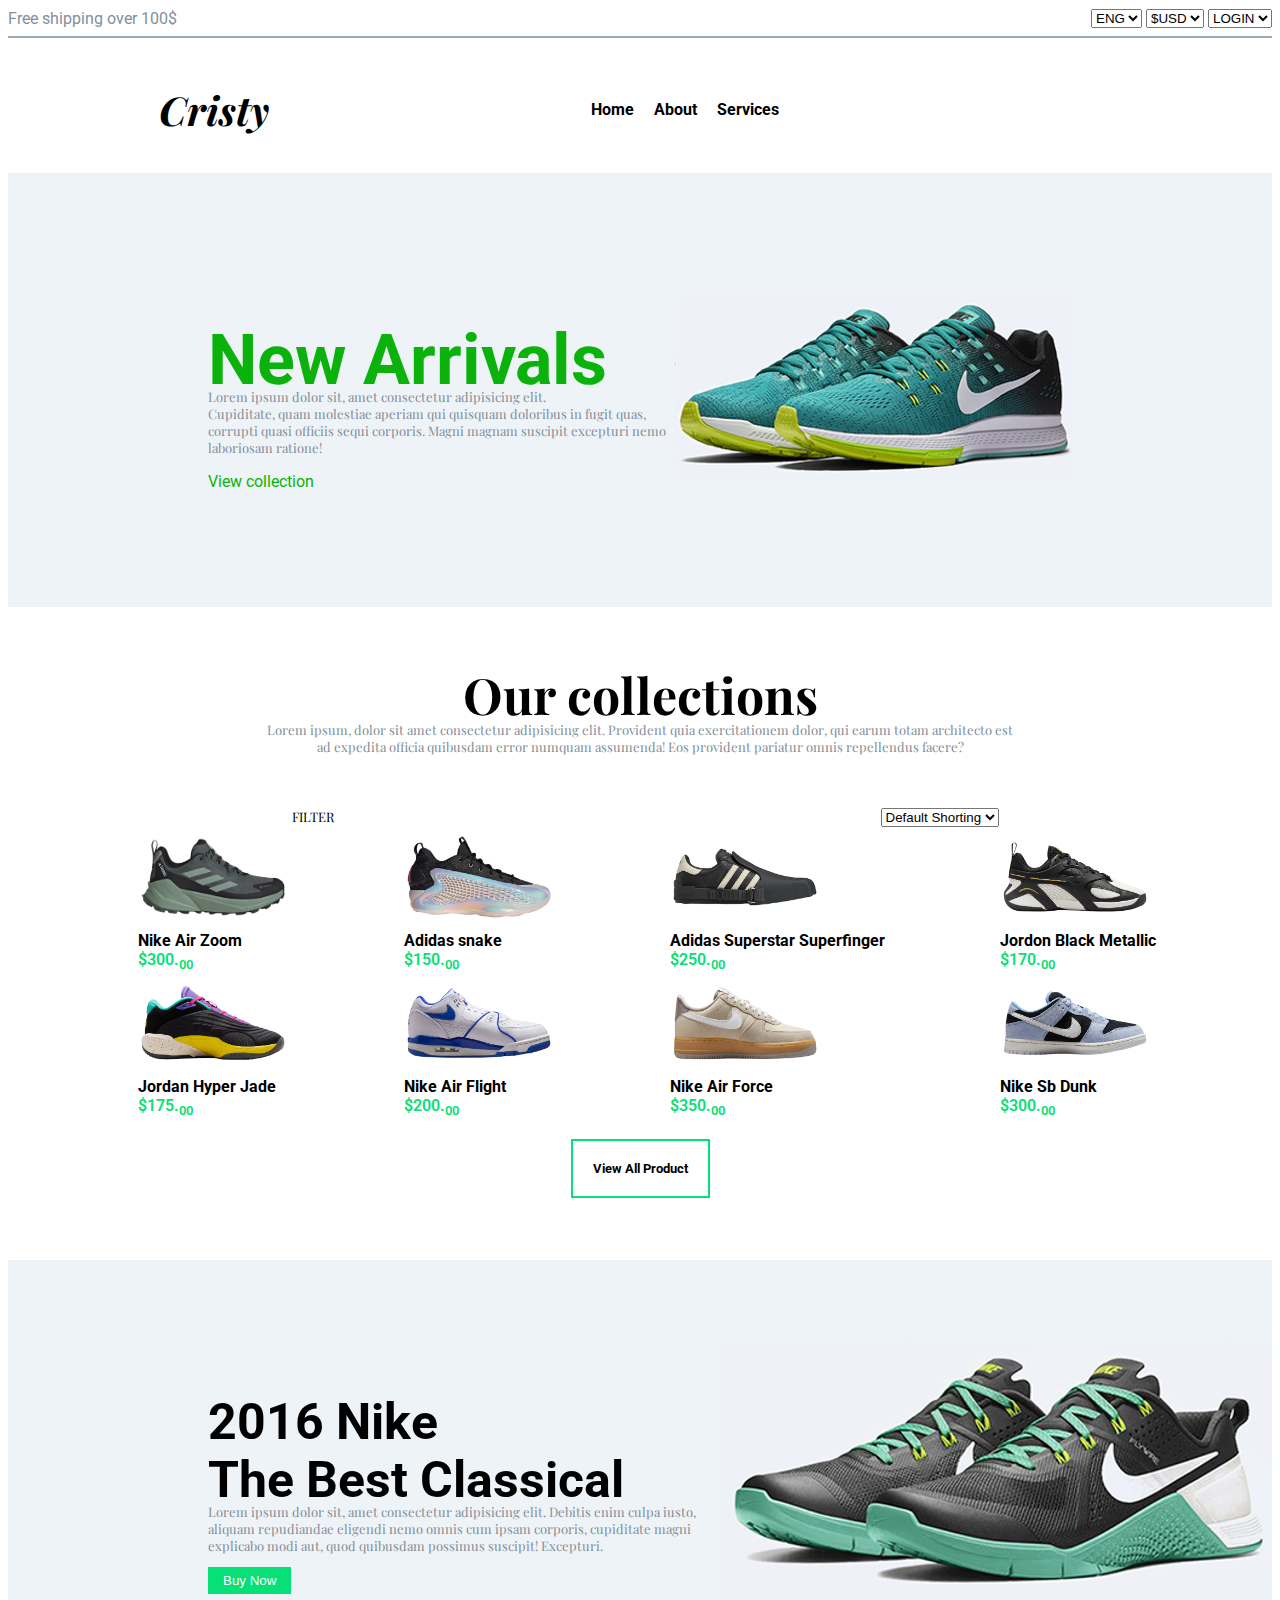
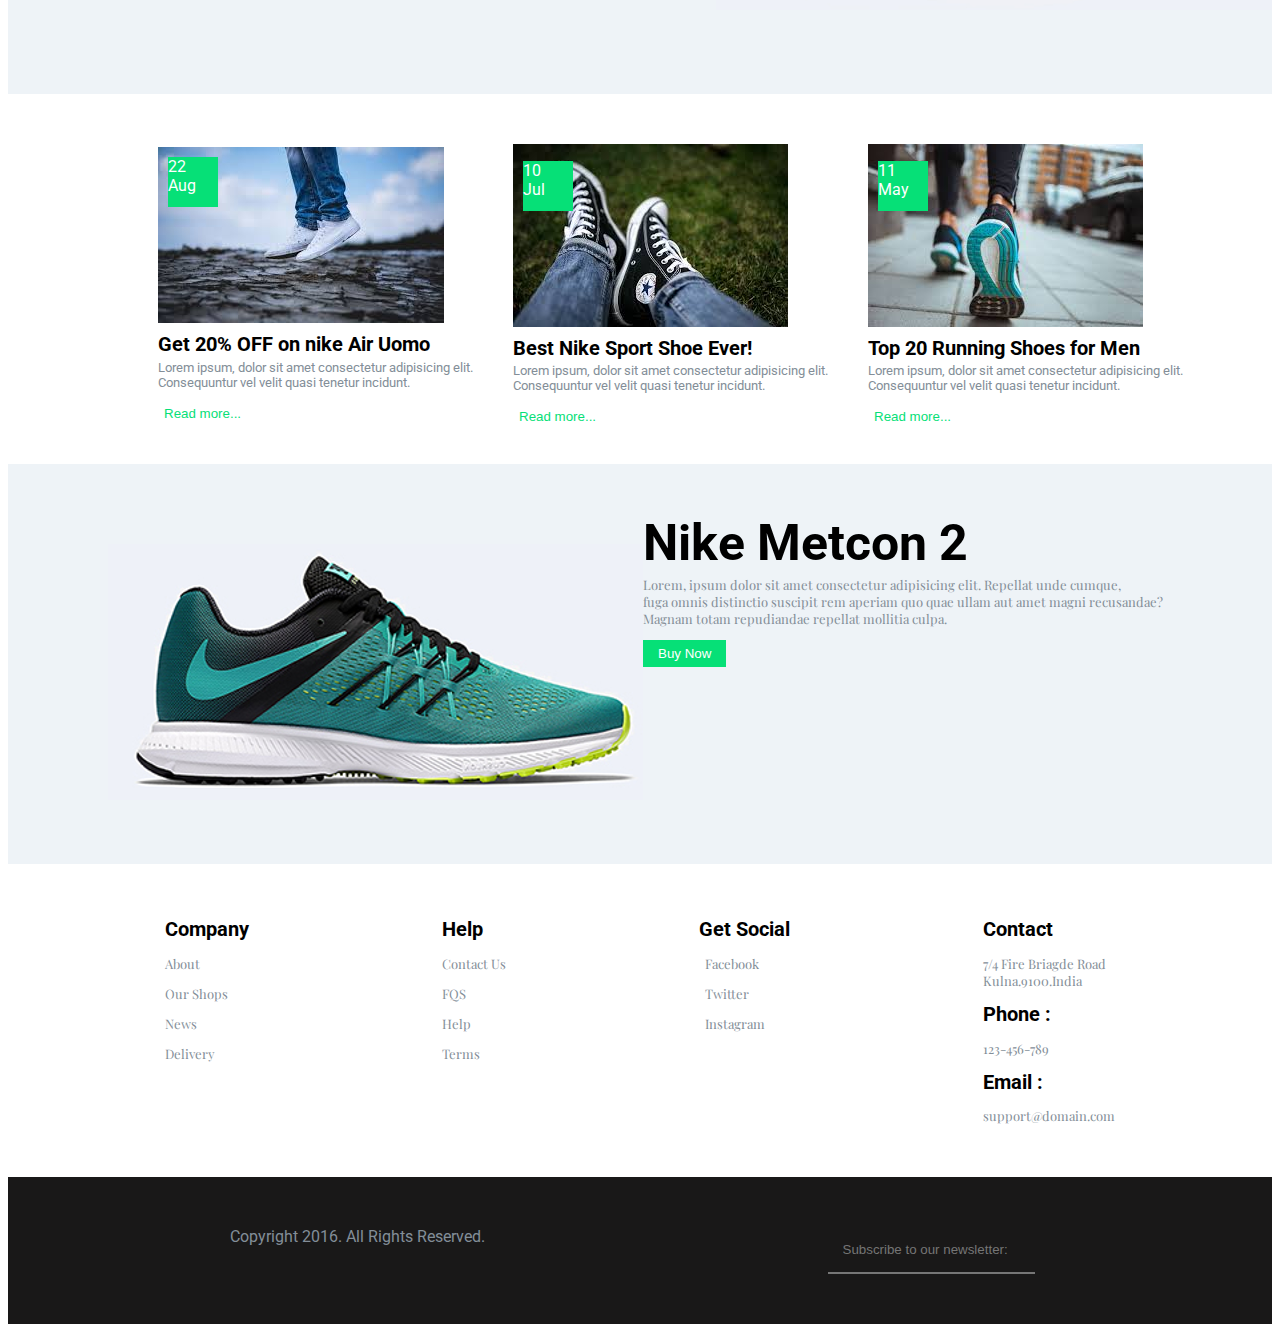
<file: index.html>
<!DOCTYPE html>
<html lang="en">
<head>
    <meta charset="UTF-8">
    <meta name="viewport" content="width=device-width, initial-scale=1.0">
    <title>Document</title>
    <link rel="stylesheet" href="style.css">
    <link rel="stylesheet" href="https://cdnjs.cloudflare.com/ajax/libs/font-awesome/6.6.0/css/all.min.css" integrity="sha512-Kc323vGBEqzTmouAECnVceyQqyqdsSiqLQISBL29aUW4U/M7pSPA/gEUZQqv1cwx4OnYxTxve5UMg5GT6L4JJg==" crossorigin="anonymous" referrerpolicy="no-referrer" />
    <link rel="preconnect" href="https://fonts.googleapis.com">
<link rel="preconnect" href="https://fonts.gstatic.com" crossorigin>
<link href="https://fonts.googleapis.com/css2?family=Playfair+Display:ital,wght@0,400..900;1,400..900&family=Roboto:ital,wght@0,100;0,300;0,400;0,500;0,700;0,900;1,100;1,300;1,400;1,500;1,700;1,900&display=swap" rel="stylesheet">
</head>
<body>
    <input type="checkbox" name="" id="check">
    <nav class="navbar1"> 
        <div>Free shipping over 100$</div>
        <div>
            <select name="" id="">
                <option value="" class="op1">ENG</option>
            </select>
            <select name="" id="">
                <option value="">$USD</option>
            </select>
            <select name="" id="">
                <option value="">LOGIN</option>
            </select>
        </div>
    </nav>
    <hr color="#9cabb8">


    <nav class="navbar2">
        <div>
            <h1 class="heading"><i>Cristy</i></h1>
        </div>
        <div class="list">
            <ul>
            <li>Home</li>
            <li>About</li>
            <li>Services</li>
           
        </ul>
         
        </div>
        <label for="check">
            <i class="fa-solid fa-bars"></i>
        </label>
        <div>
            <ul>
                <li><a href="page6.html"><i class="fa-solid fa-cart-shopping"></i></a></i></li>
                <li><i class="fa-solid fa-magnifying-glass"></i></li>
            </ul>
        </div>
    </nav>
    <section class="sec1">
        <div class="sec1div1"><h1 >New Arrivals</h1>
        <p class="p1">Lorem ipsum dolor sit, amet consectetur adipisicing elit. 
            <br>Cupiditate, quam molestiae aperiam qui quisquam doloribus in fugit quas, 
            <br>corrupti quasi officiis sequi corporis. Magni magnam suscipit excepturi nemo 
            laboriosam ratione!</p>
        <p class="p2">View collection <i class="fa-solid fa-arrow-right"></i></p>
    </div>
    <div class="sec1div2"><img src="img/shoebar.png" alt=""></div>
    </section>
    <section class="sec2">
        <h1 class="ourcollections">Our collections</h1>
        <p>Lorem ipsum, dolor sit amet consectetur adipisicing elit. Provident quia exercitationem dolor, qui earum totam architecto est <br>ad expedita officia quibusdam error numquam assumenda! Eos provident pariatur omnis repellendus facere?</p>
    </section>
    <section class="sec3">
        <div class="sec3div1"> 
            <div><i class="fa-solid fa-bars"></i></div>
            <div>FILTER</div>
        </div>
        <div> <select name="" id="">
            <option value="">Default Shorting</option>
        </select></div>
    </section>
    <section class="sec4">



        <div class="product">
            <img src="product/p1.png" alt="coogre" height="100x" width="150px">
            <div class="name">Nike Air Zoom</div>
            <div class="price">$300.<sub>00</sub></div>
            <div class="stars"><i class="fa-solid fa-star"></i><i class="fa-solid fa-star"></i><i class="fa-solid fa-star"></i><i class="fa-solid fa-star"></i><i class="fa-regular fa-star-half-stroke"></i></div></div>
        <div class="product">
            <img src="product/p2.png" alt="coogre" height="100x" width="150px">
            <div class="name">Adidas snake</div>
            <div class="price">$150.<sub>00</sub></div>
            <div class="stars"><i class="fa-solid fa-star"></i><i class="fa-solid fa-star"></i><i class="fa-solid fa-star"></i><i class="fa-regular fa-star"></i><i class="fa-regular fa-star"></i></div></div>
        <div class="product">
            <img src="product/p3.png" alt="coogre" height="100x" width="150px">
            <div class="name">Adidas Superstar Superfinger</div>
            <div class="price">$250.<sub>00</sub></div>
            <div class="stars"><i class="fa-solid fa-star"></i><i class="fa-solid fa-star"></i><i class="fa-solid fa-star"></i><i class="fa-solid fa-star"></i><i class="fa-regular fa-star-half-stroke"></i></div></div>
        <div class="product">
            <img src="product/p4.png" alt="coogre" height="100x" width="150px">
            <div class="name">Jordon Black Metallic</div>
            <div class="price">$170.<sub>00</sub></div>
            <div class="stars"><i class="fa-solid fa-star"></i><i class="fa-solid fa-star"></i><i class="fa-solid fa-star"></i><i class="fa-solid fa-star"></i><i class="fa-regular fa-star-half-stroke"></i></div></div>
        <div class="product">
            <img src="product/p5.png" alt="coogre" height="100x" width="150px">
            <div class="name">Jordan Hyper Jade</div>
            <div class="price">$175.<sub>00</sub></div>
            <div class="stars"><i class="fa-solid fa-star"></i><i class="fa-solid fa-star"></i><i class="fa-solid fa-star"></i><i class="fa-solid fa-star"></i><i class="fa-solid fa-star"></i></i></div></div>
         <div class="product">
            <img src="product/p6.png" alt="coogre" height="100x" width="150px">
            <div class="name">Nike Air Flight</div>
            <div class="price">$200.<sub>00</sub></div>
            <div class="stars"><i class="fa-solid fa-star"></i><i class="fa-solid fa-star"></i><i class="fa-solid fa-star"></i><i class="fa-regular fa-star"></i><i class="fa-regular fa-star"></i></i></div></div>
        <div class="product">
            <img src="product/p7.png" alt="coogre" height="100x" width="150px">
            <div class="name">Nike Air Force</div>
            <div class="price">$350.<sub>00</sub></div>
            <div class="stars"><i class="fa-solid fa-star"></i><i class="fa-solid fa-star"></i><i class="fa-solid fa-star"></i><i class="fa-solid fa-star"></i><i class="fa-regular fa-star"></i></i></div></div>
        <div class="product">
            <img src="product/p8.png" alt="coogre" height="100x" width="150px">
            <div class="name">Nike Sb Dunk</div>
            <div class="price">$300.<sub>00</sub></div>
            <div class="stars"><i class="fa-solid fa-star"></i><i class="fa-solid fa-star"></i><i class="fa-solid fa-star"></i><i class="fa-solid fa-star"></i><i class="fa-regular fa-star-half-stroke"></i></div></div>
        
    </section>
    <h1 align="center"><a href="page2.html"><button class="View">View All Product</button></a></h1>

    <section class="sec5">
        <div class="sec5div1"><h1>2016 Nike
            <br>The Best Classical
        </h1>
    <p>Lorem ipsum dolor sit, amet consectetur adipisicing elit. Debitis enim culpa iusto, aliquam repudiandae eligendi nemo omnis cum ipsam corporis, cupiditate magni explicabo modi aut, quod quibusdam possimus suscipit! Excepturi.</p>
            <button class="Buy">Buy Now</button></div>
    <div class="sec5div2"><img src="img/middlebar.png" alt=""></div>
    </section>
    <section class="sec6">
        <div> 
            <img src="pro/shoe1.jfif" alt="">
            <div class="date1">22 <br>Aug</div>
            <h1>Get 20% OFF on nike Air Uomo</h1>
            <p>Lorem ipsum, dolor sit amet consectetur adipisicing elit. <br> Consequuntur vel velit quasi tenetur incidunt.</p>
            <button class="read">Read more...</button></div>

        <div>
        <img src="pro/shoe2.jfif" alt="">
        <div class="date2">10 <br>Jul</div>
        <h1>Best Nike Sport Shoe Ever!</h1>
        <p>Lorem ipsum, dolor sit amet consectetur adipisicing elit. <br> Consequuntur vel velit quasi tenetur incidunt.</p>
        <button class="read">Read more...</button></div></div>

        <div>
        <img src="pro/shoe3.jfif" alt="">
        <div class="date3">11 <br>May</div>
        <h1>Top 20 Running Shoes for Men</h1>
        <p>Lorem ipsum, dolor sit amet consectetur adipisicing elit. <br> Consequuntur vel velit quasi tenetur incidunt.</p>
        <button class="read">Read more...</button></div></div>
    </section>
    <Section class="sec7">
        <div><img src="shoefooter/Screenshot 2024-11-23 215724.png" alt=""></div>
        <div><h1 >Nike Metcon 2</h1>
            <p class="footstar"><i class="fa-solid fa-star"></i> <i class="fa-solid fa-star"></i><i class="fa-solid fa-star"></i><i class="fa-solid fa-star"></i><i class="fa-solid fa-star"></i></p>
            <p class="para">Lorem, ipsum dolor sit amet consectetur adipisicing elit. Repellat unde cumque, <br> fuga omnis distinctio suscipit rem aperiam quo quae ullam aut amet magni recusandae? <br> Magnam totam repudiandae repellat mollitia culpa.</p>
            <button class="Buy">Buy Now</button></div>
        </div>
    </Section>
    <section class="sec8">
        <div class="comp">
            <h1>Company</h1>
            <p class="mf">About</p>
            <p class="mf">Our Shops</p>
            <p class="mf">News</p>
            <p class="mf">Delivery</p>
        </div>
        <div class="help">
            <h1>Help</h1>
            <p class="mf">Contact Us</p>
            <p class="mf">FQS</p>
            <p class="mf">Help</p>
            <p class="mf">Terms</p>
        </div>
        <div class="getsocial">
            <h1>Get Social</h1>
            <p class="mf"> <i class="fa-brands fa-facebook-f"></i> &nbsp Facebook</p>
            <p class="mf"> <i class="fa-brands fa-twitter"></i>&nbsp Twitter</p>
            <p class="mf"> <i class="fa-brands fa-instagram"></i>&nbsp Instagram</p>
        </div>
        <div class="contact">
            <h1>Contact</h1>
            <p class="mf">7/4 Fire Briagde Road <br> Kulna.9100.India</p>
            <h1>Phone : </h1><p class="mf"> 123-456-789 </p>
            <h1>Email : </h1> <p class="mf">support@domain.com </p>
        </div>

    </section>
    <section class="sec9">
        <div class="sec9div1">Copyright 2016. All Rights Reserved.</div>
        <div class="sec9div2"><input type="text" placeholder="Subscribe to our newsletter: " class="sub"> <button class="arrow"><i class="fa-solid fa-arrow-right"></i></button></div>
    </section>
    
<script src="project.js"></script>
</body>
</html>
</file>
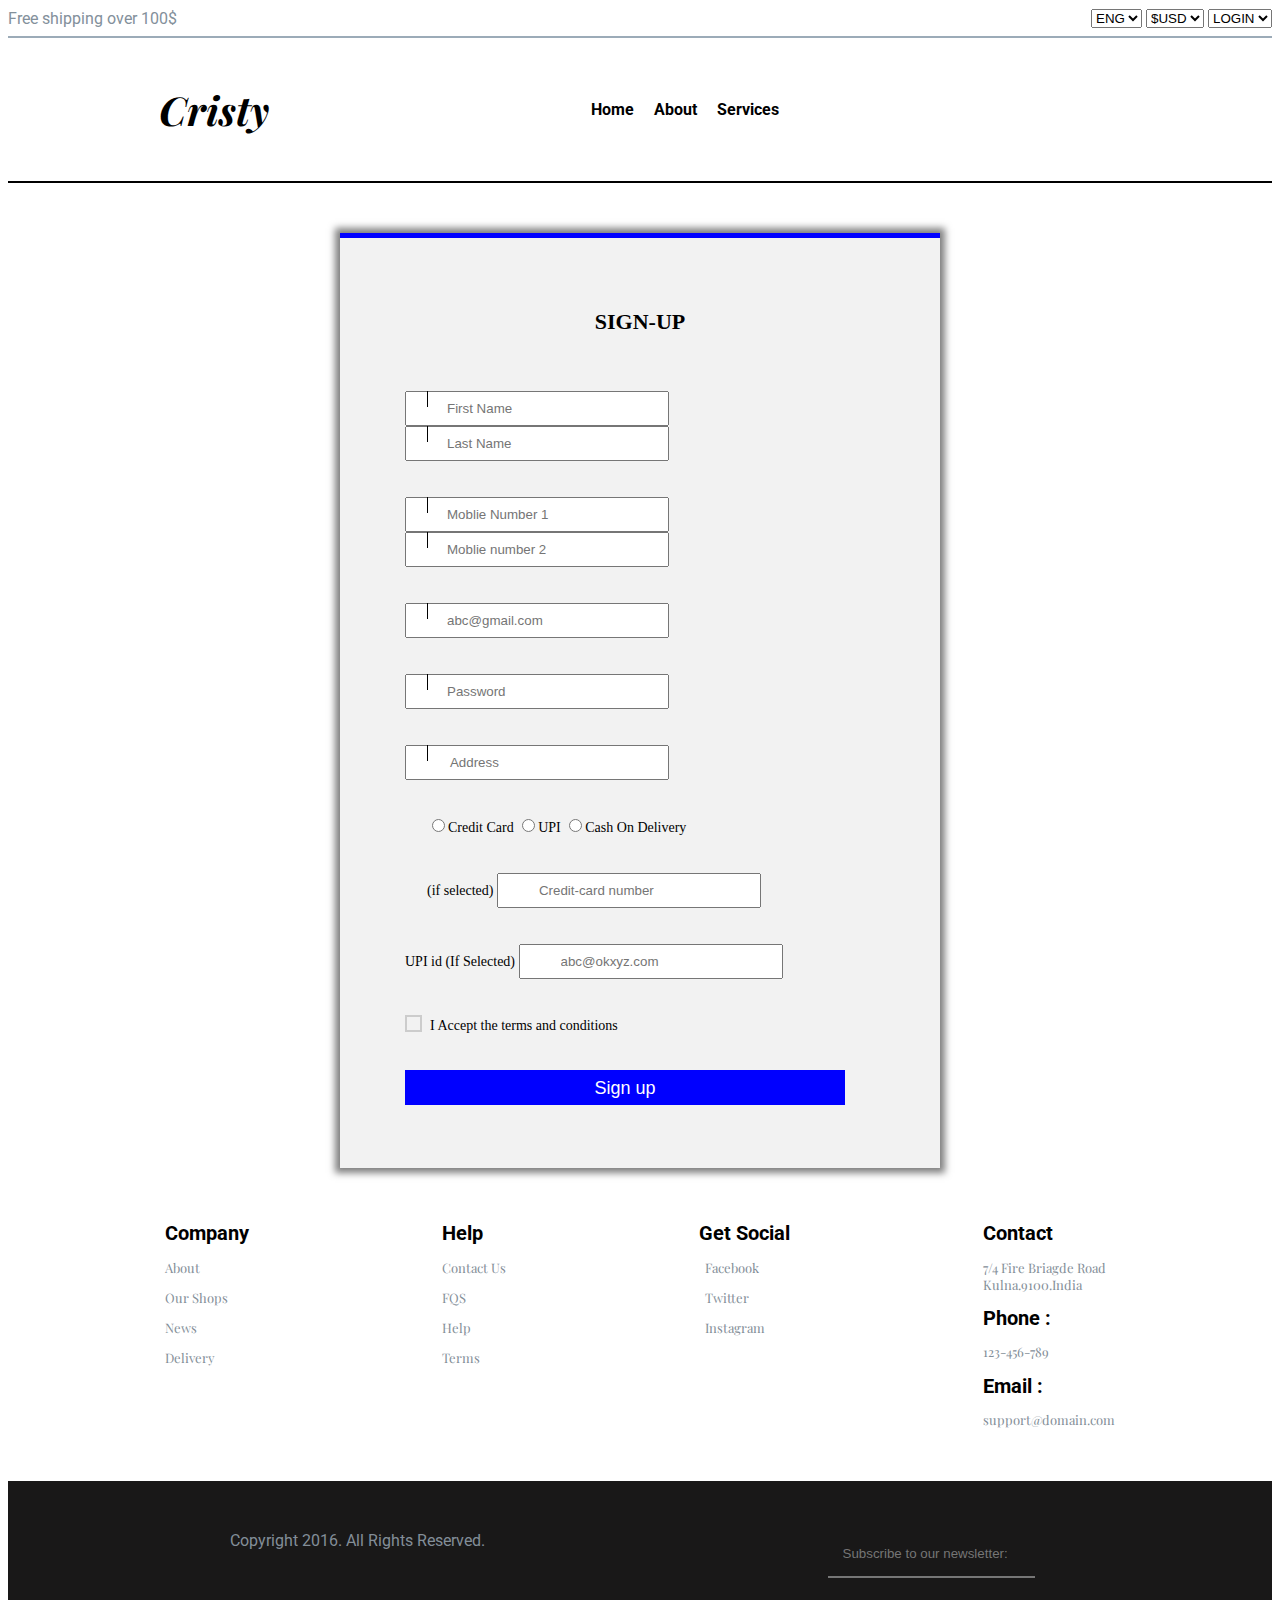
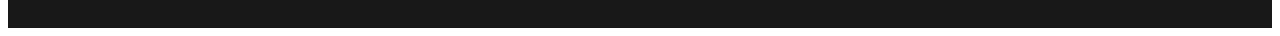
<file: page2.html>
<!DOCTYPE html>
<html lang="en">
<head>
    <meta charset="UTF-8">
    <meta name="viewport" content="width=device-width, initial-scale=1.0">
    <title>Document</title>
    <link rel="stylesheet" href="style.css">
    <link rel="stylesheet" href="https://cdnjs.cloudflare.com/ajax/libs/font-awesome/6.6.0/css/all.min.css" integrity="sha512-Kc323vGBEqzTmouAECnVceyQqyqdsSiqLQISBL29aUW4U/M7pSPA/gEUZQqv1cwx4OnYxTxve5UMg5GT6L4JJg==" crossorigin="anonymous" referrerpolicy="no-referrer" />
    <link rel="preconnect" href="https://fonts.googleapis.com">
<link rel="preconnect" href="https://fonts.gstatic.com" crossorigin>
<link href="https://fonts.googleapis.com/css2?family=Playfair+Display:ital,wght@0,400..900;1,400..900&family=Roboto:ital,wght@0,100;0,300;0,400;0,500;0,700;0,900;1,100;1,300;1,400;1,500;1,700;1,900&display=swap" rel="stylesheet">

</head>
<body>
    <input type="checkbox" name="" id="check">
    <nav class="navbar1"> 
        <div>Free shipping over 100$</div>
        <div>
            <select name="" id="">
                <option value="" class="op1">ENG</option>
            </select>
            <select name="" id="">
                <option value="">$USD</option>
            </select>
            <select name="" id="">
                <option value="">LOGIN</option>
            </select>
        </div>
    </nav>
    <hr color="#9cabb8">


    <nav class="navbar2">
        <div>
            <h1 class="heading"><i>Cristy</i></h1>
        </div>
        <div class="list">
            <ul>
            <li>Home</li>
            <li>About</li>
            <li>Services</li>
           
        </ul>
         
        </div>
        <label for="check">
            <i class="fa-solid fa-bars"></i>
        </label>
        <div>
            <ul>
                <li><a href="page6.html"><i class="fa-solid fa-cart-shopping"></i></a></i></li>
                <li><i class="fa-solid fa-magnifying-glass"></i></li>
            </ul>
        </div>
    </nav>
    <hr color="Black">

    <section class="sec10">
        <h2>SIGN-UP</h2>
        <div class="sec10a1">
            <form action="page3.html" onsubmit="return val()">
                <div class="sec10a1b1">
                    <i class="fa-solid fa-user lock" ></i>
                    <input type="text" placeholder="First Name" class="sec10a1b1c1" id="fname">
                    <br>
                        <i class="fa-solid fa-user lock"></i>
                        <input type="text" placeholder="Last Name" class="sec10a1b1c1" id="lname">
                    
                </div>
                <div class="sec10a1b1">
                    <i class="fa-solid fa-mobile lock"></i>
                    <input type="text" placeholder="Moblie Number 1" class="sec10a1b1c1" id="mob1">
                    <br>
                        <i class="fa-solid fa-mobile lock"></i>
                        <input type="text" placeholder="Moblie number 2" class="sec10a1b1c1" id="mob2">
                
                </div>
                <div class="sec10a1b2">
                    <i class="fa-solid fa-envelope lock"></i>
                    <input type="email" placeholder="abc@gmail.com" class="sec10a1b1c1" id="email">
                </div>
                <div class="sec10a1b2">
                    <i class="fa-solid fa-lock lock"></i>
                    <input type="email" placeholder="Password" class="sec10a1b1c1" id="pass">
                </div>
                <div class="sec10a1b2">
                    <i class="fa-solid fa-map-location lock"></i>
                    <input type="text" placeholder=" Address" class="sec10a1b1c1" id="address">
                </div>
                <div class="sec10a1b3">
                    <i class="fa-solid fa-wallet lock"></i>
                    <input type="radio" name="a" class="sec10a1b2c4">Credit Card
                    <input type="radio" class="sec22a1b1c4" name="a"  >UPI
                    <input type="radio" class="sec22a1b1c4" name="a">Cash On Delivery
                </div>
                <div class="sec10a1b3">
                    <i class="fa-solid fa-credit-card lock"></i> <label for="">(if selected)</label> 
                    <input type="text" placeholder="Credit-card number" class="sec10a1b1c1">
                </div>
                <div class="sec10a1b2">
                    <label for="">UPI id (If Selected)</label>
                    <input type="text" placeholder="abc@okxyz.com" class="sec10a1b1c1">
                </div>
                <div class="sec10a1b2">
                    <input type="checkbox" class="sec10a1b1c5" id="cb">
                    <label for="cb" class="sec10a1b1c6">I Accept the terms and conditions </label> 
                </div>
                
                <div class="sec10a1b2">
                    <input type="submit" value="Sign up" class="sec10a1b1c7">
                </div>
            </form>
        </div>
    </section>
    <section class="sec8">
        <div class="comp">
            <h1>Company</h1>
            <p class="mf">About</p>
            <p class="mf">Our Shops</p>
            <p class="mf">News</p>
            <p class="mf">Delivery</p>
        </div>
        <div class="help">
            <h1>Help</h1>
            <p class="mf">Contact Us</p>
            <p class="mf">FQS</p>
            <p class="mf">Help</p>
            <p class="mf">Terms</p>
        </div>
        <div class="getsocial">
            <h1>Get Social</h1>
            <p class="mf"> <i class="fa-brands fa-facebook-f"></i> &nbsp Facebook</p>
            <p class="mf"> <i class="fa-brands fa-twitter"></i>&nbsp Twitter</p>
            <p class="mf"> <i class="fa-brands fa-instagram"></i>&nbsp Instagram</p>
        </div>
        <div class="contact">
            <h1>Contact</h1>
            <p class="mf">7/4 Fire Briagde Road <br> Kulna.9100.India</p>
            <h1>Phone : </h1><p class="mf"> 123-456-789 </p>
            <h1>Email : </h1> <p class="mf">support@domain.com </p>
        </div>

    </section>
    <section class="sec9">
        <div class="sec9div1">Copyright 2016. All Rights Reserved.</div>
        <div class="sec9div2"><input type="text" placeholder="Subscribe to our newsletter: " class="sub"> <button class="arrow"><i class="fa-solid fa-arrow-right"></i></button></div>
    </section>
    <script src="project.js"></script>
</body>
</html>
</file>
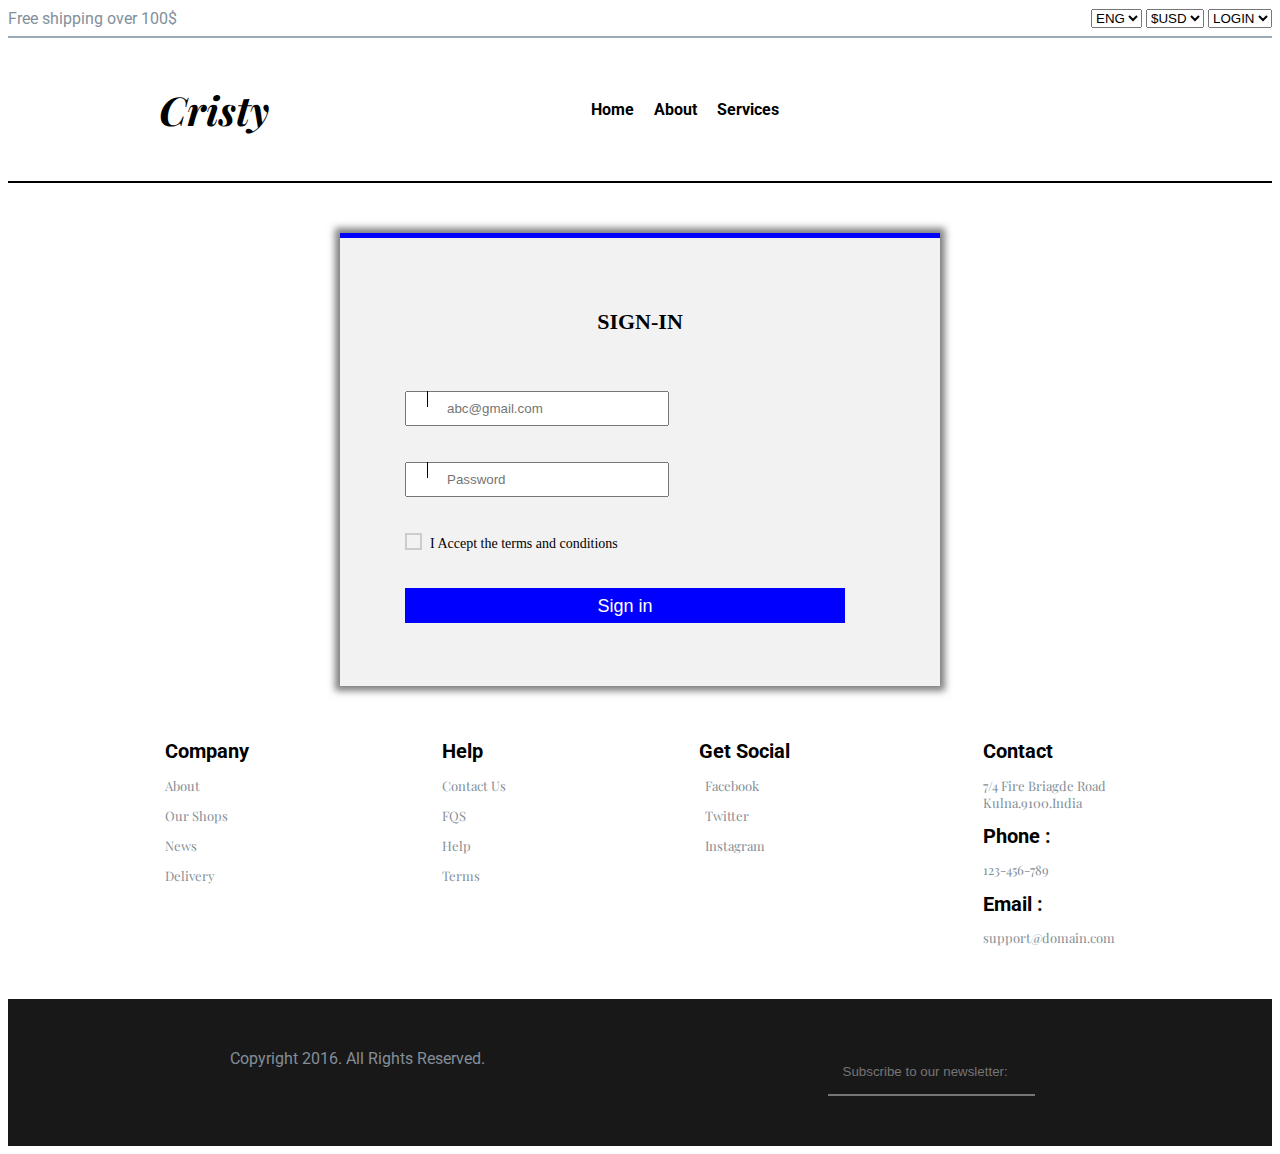
<file: page3.html>
<!DOCTYPE html>
<html lang="en">
<head>
    <meta charset="UTF-8">
    <meta name="viewport" content="width=device-width, initial-scale=1.0">
    <title>Document</title>
    <link rel="stylesheet" href="style.css">
    <link rel="stylesheet" href="https://cdnjs.cloudflare.com/ajax/libs/font-awesome/6.6.0/css/all.min.css" integrity="sha512-Kc323vGBEqzTmouAECnVceyQqyqdsSiqLQISBL29aUW4U/M7pSPA/gEUZQqv1cwx4OnYxTxve5UMg5GT6L4JJg==" crossorigin="anonymous" referrerpolicy="no-referrer" />
    <link rel="preconnect" href="https://fonts.googleapis.com">
<link rel="preconnect" href="https://fonts.gstatic.com" crossorigin>
<link href="https://fonts.googleapis.com/css2?family=Playfair+Display:ital,wght@0,400..900;1,400..900&family=Roboto:ital,wght@0,100;0,300;0,400;0,500;0,700;0,900;1,100;1,300;1,400;1,500;1,700;1,900&display=swap" rel="stylesheet">

</head>
<body>
    <input type="checkbox" name="" id="check">
    <nav class="navbar1"> 
        <div>Free shipping over 100$</div>
        <div>
            <select name="" id="">
                <option value="" class="op1">ENG</option>
            </select>
            <select name="" id="">
                <option value="">$USD</option>
            </select>
            <select name="" id="">
                <option value="">LOGIN</option>
            </select>
        </div>
    </nav>
    <hr color="#9cabb8">


    <nav class="navbar2">
        <div>
            <h1 class="heading"><i>Cristy</i></h1>
        </div>
        <div class="list">
            <ul>
            <li>Home</li>
            <li>About</li>
            <li>Services</li>
           
        </ul>
         
        </div>
        <label for="check">
            <i class="fa-solid fa-bars"></i>
        </label>
        <div>
            <ul>
                <li><a href="page6.html"><i class="fa-solid fa-cart-shopping"></i></a></i></li>
                <li><i class="fa-solid fa-magnifying-glass"></i></li>
            </ul>
        </div>
    </nav>
    <hr color="Black">

    <section class="sec10">
        <h2>SIGN-IN</h2>
        <div class="sec10a1">
            <form action="page4.html" onsubmit="return up()">
                
                <div class="sec10a1b2">
                    <i class="fa-solid fa-envelope lock"></i>
                    <input type="email" placeholder="abc@gmail.com" class="sec10a1b1c1" id="mail">
                </div>
                <div class="sec10a1b2">
                    <i class="fa-solid fa-lock lock"></i>
                    <input type="text" placeholder="Password" class="sec10a1b1c1" id="pword">
                </div>
                
                <div class="sec10a1b2">
                    <input type="checkbox" class="sec10a1b1c5" id="cb">
                    <label for="cb" class="sec10a1b1c6">I Accept the terms and conditions </label> 
                </div>
                
                <div class="sec10a1b2">
                    <input type="submit" value="Sign in" class="sec10a1b1c7">
                </div>
            </form>
        </div>
    </section>
    <section class="sec8">
        <div class="comp">
            <h1>Company</h1>
            <p class="mf">About</p>
            <p class="mf">Our Shops</p>
            <p class="mf">News</p>
            <p class="mf">Delivery</p>
        </div>
        <div class="help">
            <h1>Help</h1>
            <p class="mf">Contact Us</p>
            <p class="mf">FQS</p>
            <p class="mf">Help</p>
            <p class="mf">Terms</p>
        </div>
        <div class="getsocial">
            <h1>Get Social</h1>
            <p class="mf"> <i class="fa-brands fa-facebook-f"></i> &nbsp Facebook</p>
            <p class="mf"> <i class="fa-brands fa-twitter"></i>&nbsp Twitter</p>
            <p class="mf"> <i class="fa-brands fa-instagram"></i>&nbsp Instagram</p>
        </div>
        <div class="contact">
            <h1>Contact</h1>
            <p class="mf">7/4 Fire Briagde Road <br> Kulna.9100.India</p>
            <h1>Phone : </h1><p class="mf"> 123-456-789 </p>
            <h1>Email : </h1> <p class="mf">support@domain.com </p>
        </div>

    </section>
    <section class="sec9">
        <div class="sec9div1">Copyright 2016. All Rights Reserved.</div>
        <div class="sec9div2"><input type="text" placeholder="Subscribe to our newsletter: " class="sub"> <button class="arrow"><i class="fa-solid fa-arrow-right"></i></button></div>
    </section>
    <script src="project.js"></script>
    
</body>
</html>
</file>
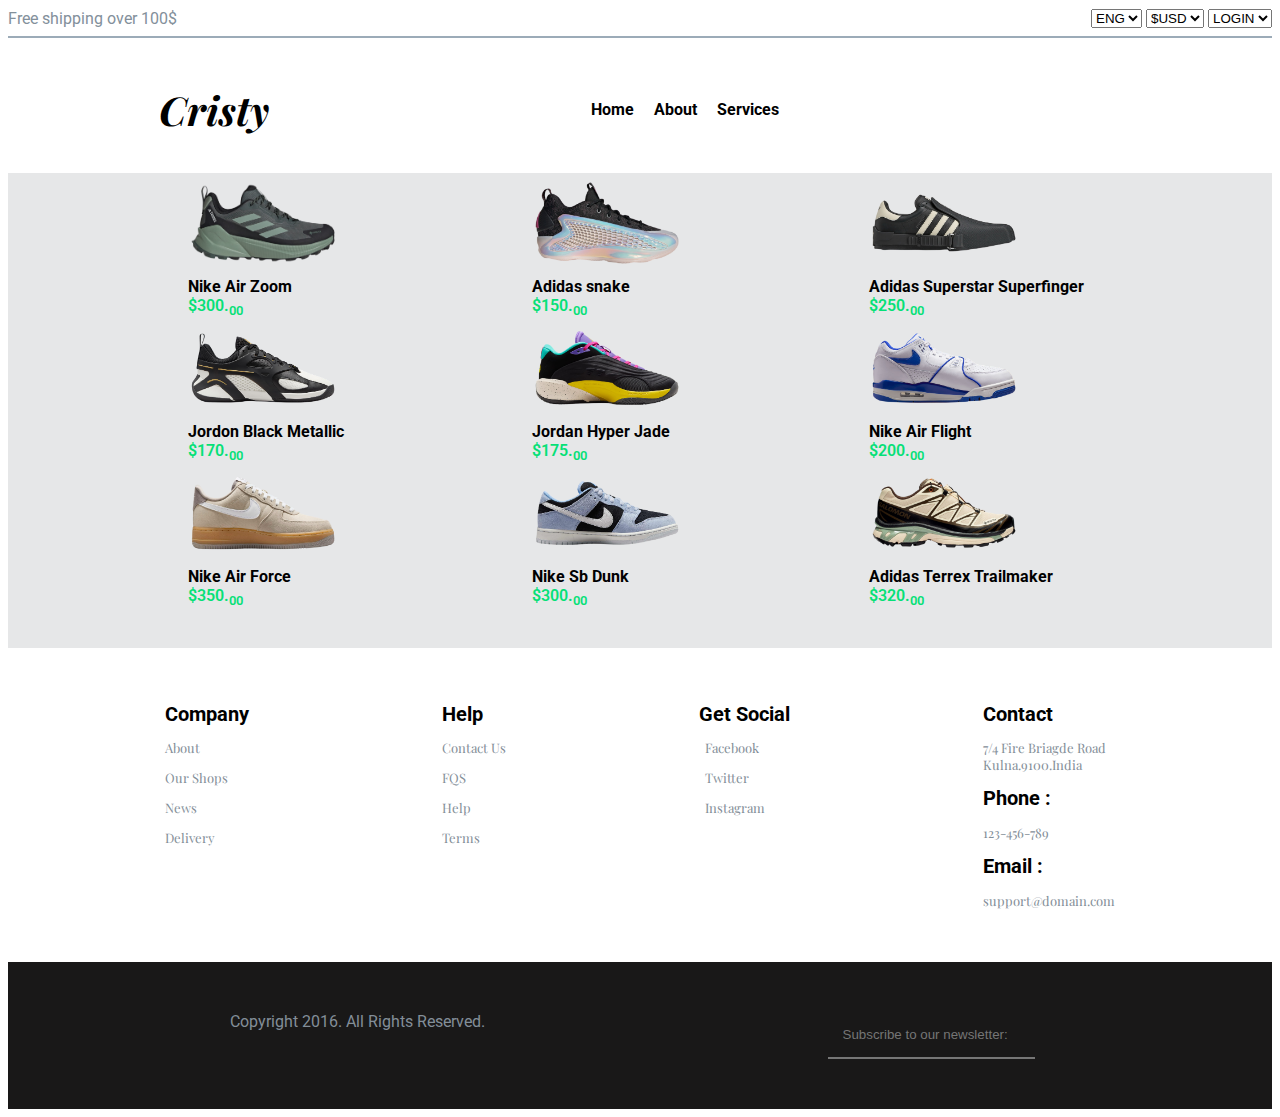
<file: page4.html>
<!DOCTYPE html>
<html lang="en">
<head>
    <meta charset="UTF-8">
    <meta name="viewport" content="width=device-width, initial-scale=1.0">
    <title>Document</title>
    <link rel="stylesheet" href="style.css">
    <link rel="stylesheet" href="https://cdnjs.cloudflare.com/ajax/libs/font-awesome/6.6.0/css/all.min.css" integrity="sha512-Kc323vGBEqzTmouAECnVceyQqyqdsSiqLQISBL29aUW4U/M7pSPA/gEUZQqv1cwx4OnYxTxve5UMg5GT6L4JJg==" crossorigin="anonymous" referrerpolicy="no-referrer" />
    <link rel="preconnect" href="https://fonts.googleapis.com">
<link rel="preconnect" href="https://fonts.gstatic.com" crossorigin>
<link href="https://fonts.googleapis.com/css2?family=Playfair+Display:ital,wght@0,400..900;1,400..900&family=Roboto:ital,wght@0,100;0,300;0,400;0,500;0,700;0,900;1,100;1,300;1,400;1,500;1,700;1,900&display=swap" rel="stylesheet">

</head>
<body>
    
    <input type="checkbox" name="" id="check">
    <nav class="navbar1"> 
        <div>Free shipping over 100$</div>
        <div>
            <select name="" id="">
                <option value="" class="op1">ENG</option>
            </select>
            <select name="" id="">
                <option value="">$USD</option>
            </select>
            <select name="" id="">
                <option value="">LOGIN</option>
            </select>
        </div>
    </nav>
    <hr color="#9cabb8">


    <nav class="navbar2">
        <div>
            <h1 class="heading"><i>Cristy</i></h1>
        </div>
        <div class="list">
            <ul>
            <li>Home</li>
            <li>About</li>
            <li>Services</li>
           
        </ul>
         
        </div>
        <label for="check">
            <i class="fa-solid fa-bars"></i>
        </label>
        <div>
            <ul>
                <li><a href="page6.html"><i class="fa-solid fa-cart-shopping"></i></a></i></li>
                <li><i class="fa-solid fa-magnifying-glass"></i></li>
            </ul>
        </div>
    </nav>
    
    <section class="sec11">

        <a href="page5.html" style="text-decoration: none;">
            <div class="product">
                <img src="product/p1.png" alt="coogre" height="100x" width="150px">
                <div class="name">Nike Air Zoom</div>
                <div class="price">$300.<sub>00</sub></div>
                <div class="stars"><i class="fa-solid fa-star"></i><i class="fa-solid fa-star"></i><i class="fa-solid fa-star"></i><i class="fa-solid fa-star"></i><i class="fa-regular fa-star-half-stroke"></i></div></div>
        </a>
        <a href="page7.html" style="text-decoration: none;">
        <div class="product">
            <img src="product/p2.png" alt="coogre" height="100x" width="150px">
            <div class="name">Adidas snake</div>
            <div class="price">$150.<sub>00</sub></div>
            <div class="stars"><i class="fa-solid fa-star"></i><i class="fa-solid fa-star"></i><i class="fa-solid fa-star"></i><i class="fa-regular fa-star"></i><i class="fa-regular fa-star"></i></div></div>
        </a>
        <a href="page8.html" style="text-decoration: none;">
        <div class="product">
            <img src="product/p3.png" alt="coogre" height="100x" width="150px">
            <div class="name">Adidas Superstar Superfinger</div>
            <div class="price">$250.<sub>00</sub></div>
            <div class="stars"><i class="fa-solid fa-star"></i><i class="fa-solid fa-star"></i><i class="fa-solid fa-star"></i><i class="fa-solid fa-star"></i><i class="fa-regular fa-star-half-stroke"></i></div></div>
            </a>
        <div class="product">
            <img src="product/p4.png" alt="coogre" height="100x" width="150px">
            <div class="name">Jordon Black Metallic</div>
            <div class="price">$170.<sub>00</sub></div>
            <div class="stars"><i class="fa-solid fa-star"></i><i class="fa-solid fa-star"></i><i class="fa-solid fa-star"></i><i class="fa-solid fa-star"></i><i class="fa-regular fa-star-half-stroke"></i></div></div>
        <div class="product">
            <img src="product/p5.png" alt="coogre" height="100x" width="150px">
            <div class="name">Jordan Hyper Jade</div>
            <div class="price">$175.<sub>00</sub></div>
            <div class="stars"><i class="fa-solid fa-star"></i><i class="fa-solid fa-star"></i><i class="fa-solid fa-star"></i><i class="fa-solid fa-star"></i><i class="fa-solid fa-star"></i></i></div></div>
         <div class="product">
            <img src="product/p6.png" alt="coogre" height="100x" width="150px">
            <div class="name">Nike Air Flight</div>
            <div class="price">$200.<sub>00</sub></div>
            <div class="stars"><i class="fa-solid fa-star"></i><i class="fa-solid fa-star"></i><i class="fa-solid fa-star"></i><i class="fa-regular fa-star"></i><i class="fa-regular fa-star"></i></i></div></div>
        <div class="product">
            <img src="product/p7.png" alt="coogre" height="100x" width="150px">
            <div class="name">Nike Air Force</div>
            <div class="price">$350.<sub>00</sub></div>
            <div class="stars"><i class="fa-solid fa-star"></i><i class="fa-solid fa-star"></i><i class="fa-solid fa-star"></i><i class="fa-solid fa-star"></i><i class="fa-regular fa-star"></i></i></div></div>
        <div class="product">
            <img src="product/p8.png" alt="coogre" height="100x" width="150px">
            <div class="name">Nike Sb Dunk</div>
            <div class="price">$300.<sub>00</sub></div>
            <div class="stars"><i class="fa-solid fa-star"></i><i class="fa-solid fa-star"></i><i class="fa-solid fa-star"></i><i class="fa-solid fa-star"></i><i class="fa-regular fa-star-half-stroke"></i></div></div>
        <div class="product">
            <img src="product/p9.png" alt="coogre" height="100x" width="150px">
            <div class="name">Adidas Terrex Trailmaker</div>
            <div class="price">$320.<sub>00</sub></div>
            <div class="stars"><i class="fa-solid fa-star"></i><i class="fa-solid fa-star"></i><i class="fa-solid fa-star"></i><i class="fa-solid fa-star"></i><i class="fa-regular fa-star-half-stroke"></i></div></div>
            
    </section>
    <section class="sec8">
        <div class="comp">
            <h1>Company</h1>
            <p class="mf">About</p>
            <p class="mf">Our Shops</p>
            <p class="mf">News</p>
            <p class="mf">Delivery</p>
        </div>
        <div class="help">
            <h1>Help</h1>
            <p class="mf">Contact Us</p>
            <p class="mf">FQS</p>
            <p class="mf">Help</p>
            <p class="mf">Terms</p>
        </div>
        <div class="getsocial">
            <h1>Get Social</h1>
            <p class="mf"> <i class="fa-brands fa-facebook-f"></i> &nbsp Facebook</p>
            <p class="mf"> <i class="fa-brands fa-twitter"></i>&nbsp Twitter</p>
            <p class="mf"> <i class="fa-brands fa-instagram"></i>&nbsp Instagram</p>
        </div>
        <div class="contact">
            <h1>Contact</h1>
            <p class="mf">7/4 Fire Briagde Road <br> Kulna.9100.India</p>
            <h1>Phone : </h1><p class="mf"> 123-456-789 </p>
            <h1>Email : </h1> <p class="mf">support@domain.com </p>
        </div>

    </section>
    <section class="sec9">
        <div class="sec9div1">Copyright 2016. All Rights Reserved.</div>
        <div class="sec9div2"><input type="text" placeholder="Subscribe to our newsletter: " class="sub"> <button class="arrow"><i class="fa-solid fa-arrow-right"></i></button></div>
    </section>
    <script src="project.js"></script>
    

</body>
</html>
</file>
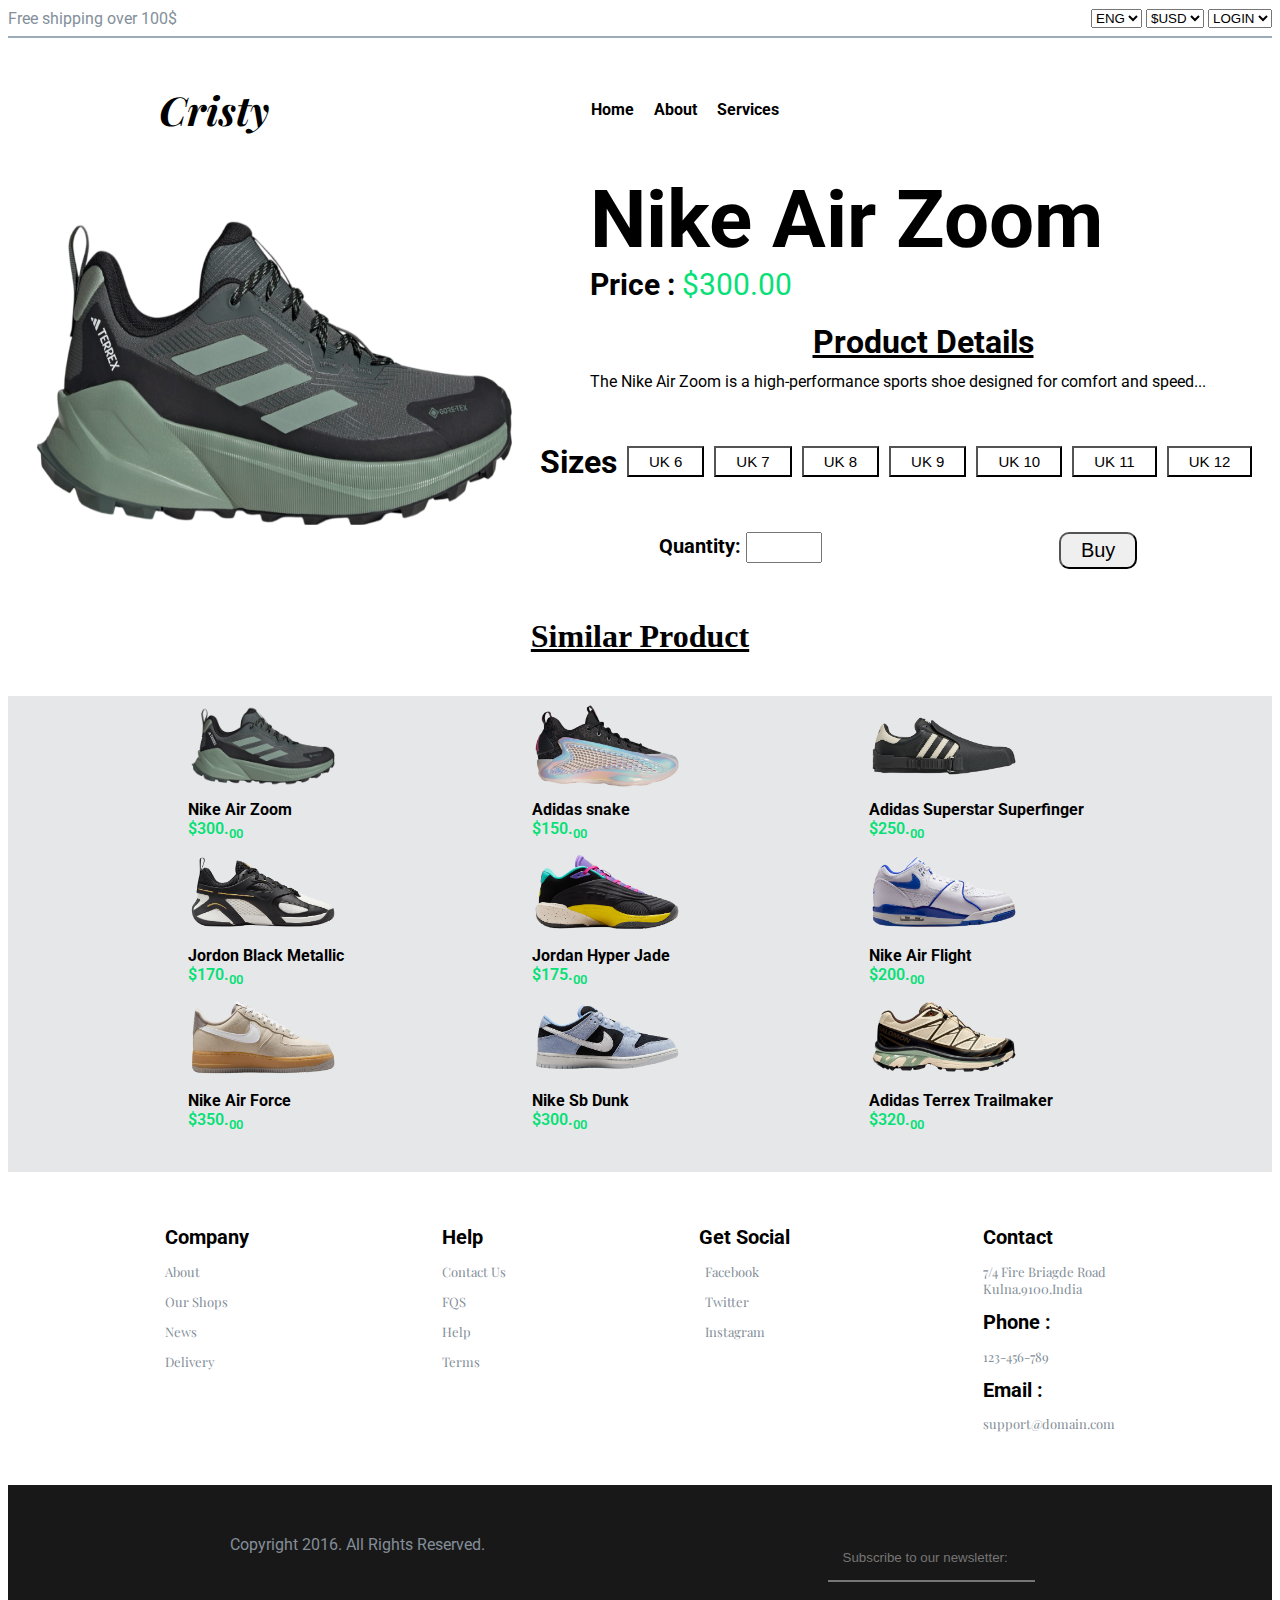
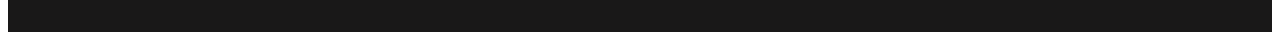
<file: page5.html>
<!DOCTYPE html>
<html lang="en">
<head>
    <meta charset="UTF-8">
    <meta name="viewport" content="width=device-width, initial-scale=1.0">
    <title>Document</title>
    <link rel="stylesheet" href="style.css">
    <link rel="stylesheet" href="https://cdnjs.cloudflare.com/ajax/libs/font-awesome/6.6.0/css/all.min.css" integrity="sha512-Kc323vGBEqzTmouAECnVceyQqyqdsSiqLQISBL29aUW4U/M7pSPA/gEUZQqv1cwx4OnYxTxve5UMg5GT6L4JJg==" crossorigin="anonymous" referrerpolicy="no-referrer" />
    <link rel="preconnect" href="https://fonts.googleapis.com">
<link rel="preconnect" href="https://fonts.gstatic.com" crossorigin>
<link href="https://fonts.googleapis.com/css2?family=Playfair+Display:ital,wght@0,400..900;1,400..900&family=Roboto:ital,wght@0,100;0,300;0,400;0,500;0,700;0,900;1,100;1,300;1,400;1,500;1,700;1,900&display=swap" rel="stylesheet">
<style>
    .abc{
    background-color:black;
    font-size: 15px;
    color: white;
}
</style>

</head>
<body>
    <input type="checkbox" name="" id="check">
    <nav class="navbar1"> 
        <div>Free shipping over 100$</div>
        <div>
            <select name="" id="">
                <option value="" class="op1">ENG</option>
            </select>
            <select name="" id="">
                <option value="">$USD</option>
            </select>
            <select name="" id="">
                <option value="">LOGIN</option>
            </select>
        </div>
    </nav>
    <hr color="#9cabb8">


    <nav class="navbar2">
        <div>
            <h1 class="heading"><i>Cristy</i></h1>
        </div>
        <div class="list">
            <ul>
            <li>Home</li>
            <li>About</li>
            <li>Services</li>
           
        </ul>
         
        </div>
        <label for="check">
            <i class="fa-solid fa-bars"></i>
        </label>
        <div>
            <ul>
                <li><a href="page6.html"><i class="fa-solid fa-cart-shopping"></i></a></i></li>
                <li><i class="fa-solid fa-magnifying-glass"></i></li>
            </ul>
        </div>
    </nav>

    <section class="sec12">
        <div class="img">
            <img src="product/p1.png" alt="" height="400px" width="500px">
        </div>
        <div class="detail">
            <div class="sec12name">Nike Air Zoom</div>
            <div class="sec12price"><b>Price : </b>$300.00</div>
            <div class="sec12stars">
                <i class="fa-solid fa-star"></i>
                <i class="fa-solid fa-star"></i>
                <i class="fa-solid fa-star"></i>
                <i class="fa-solid fa-star"></i>
                <i class="fa-regular fa-star-half-stroke"></i>
            </div>

            <div class="sec12about">
                <h1 align="center">Product Details</h1>
            </div>
            <div class="sec12details">
                The Nike Air Zoom is a high-performance sports shoe designed for comfort and speed...
            </div>

            <div class="sec12size">
                <h1>Sizes</h1>
                <div class="sz"><button id="b1" onclick="selectSize('UK 6', 'b1')">UK 6</button></div>
                <div class="sz"><button id="b2" onclick="selectSize('UK 7', 'b2')">UK 7</button></div>
                <div class="sz"><button id="b3" onclick="selectSize('UK 8', 'b3')">UK 8</button></div>
                <div class="sz"><button id="b4" onclick="selectSize('UK 9', 'b4')">UK 9</button></div>
                <div class="sz"><button id="b5" onclick="selectSize('UK 10', 'b5')">UK 10</button></div>
                <div class="sz"><button id="b6" onclick="selectSize('UK 11', 'b6')">UK 11</button></div>
                <div class="sz"><button id="b7" onclick="selectSize('UK 12', 'b7')">UK 12</button></div>
            </div>

            <section class="sec12sec1">
                <div class="sec12quantity">
                    <b>Quantity:</b> <input type="number" id="quan" min="1" max="99" class="quan">
                </div>
                <div class="sec12buy">
                    <button onclick="order()">Buy</button>
                </div>
            </section>
        </div>
    </section>
    <h1 align="center" class="sec13">Similar Product</h1>
    <section class="productgrid2">
        <a href="page5.html" style="text-decoration: none;">
            <div class="product">
                <img src="product/p1.png" alt="coogre" height="100x" width="150px">
                <div class="name">Nike Air Zoom</div>
                <div class="price">$300.<sub>00</sub></div>
                <div class="stars"><i class="fa-solid fa-star"></i><i class="fa-solid fa-star"></i><i class="fa-solid fa-star"></i><i class="fa-solid fa-star"></i><i class="fa-regular fa-star-half-stroke"></i></div></div>
        </a>
        <div class="product">
            <img src="product/p2.png" alt="coogre" height="100x" width="150px">
            <div class="name">Adidas snake</div>
            <div class="price">$150.<sub>00</sub></div>
            <div class="stars"><i class="fa-solid fa-star"></i><i class="fa-solid fa-star"></i><i class="fa-solid fa-star"></i><i class="fa-regular fa-star"></i><i class="fa-regular fa-star"></i></div></div>
        <div class="product">
            <img src="product/p3.png" alt="coogre" height="100x" width="150px">
            <div class="name">Adidas Superstar Superfinger</div>
            <div class="price">$250.<sub>00</sub></div>
            <div class="stars"><i class="fa-solid fa-star"></i><i class="fa-solid fa-star"></i><i class="fa-solid fa-star"></i><i class="fa-solid fa-star"></i><i class="fa-regular fa-star-half-stroke"></i></div></div>
        <div class="product">
            <img src="product/p4.png" alt="coogre" height="100x" width="150px">
            <div class="name">Jordon Black Metallic</div>
            <div class="price">$170.<sub>00</sub></div>
            <div class="stars"><i class="fa-solid fa-star"></i><i class="fa-solid fa-star"></i><i class="fa-solid fa-star"></i><i class="fa-solid fa-star"></i><i class="fa-regular fa-star-half-stroke"></i></div></div>
        <div class="product">
            <img src="product/p5.png" alt="coogre" height="100x" width="150px">
            <div class="name">Jordan Hyper Jade</div>
            <div class="price">$175.<sub>00</sub></div>
            <div class="stars"><i class="fa-solid fa-star"></i><i class="fa-solid fa-star"></i><i class="fa-solid fa-star"></i><i class="fa-solid fa-star"></i><i class="fa-solid fa-star"></i></i></div></div>
         <div class="product">
            <img src="product/p6.png" alt="coogre" height="100x" width="150px">
            <div class="name">Nike Air Flight</div>
            <div class="price">$200.<sub>00</sub></div>
            <div class="stars"><i class="fa-solid fa-star"></i><i class="fa-solid fa-star"></i><i class="fa-solid fa-star"></i><i class="fa-regular fa-star"></i><i class="fa-regular fa-star"></i></i></div></div>
        <div class="product">
            <img src="product/p7.png" alt="coogre" height="100x" width="150px">
            <div class="name">Nike Air Force</div>
            <div class="price">$350.<sub>00</sub></div>
            <div class="stars"><i class="fa-solid fa-star"></i><i class="fa-solid fa-star"></i><i class="fa-solid fa-star"></i><i class="fa-solid fa-star"></i><i class="fa-regular fa-star"></i></i></div></div>
        <div class="product">
            <img src="product/p8.png" alt="coogre" height="100x" width="150px">
            <div class="name">Nike Sb Dunk</div>
            <div class="price">$300.<sub>00</sub></div>
            <div class="stars"><i class="fa-solid fa-star"></i><i class="fa-solid fa-star"></i><i class="fa-solid fa-star"></i><i class="fa-solid fa-star"></i><i class="fa-regular fa-star-half-stroke"></i></div></div>
        <div class="product">
            <img src="product/p9.png" alt="coogre" height="100x" width="150px">
            <div class="name">Adidas Terrex Trailmaker</div>
            <div class="price">$320.<sub>00</sub></div>
            <div class="stars"><i class="fa-solid fa-star"></i><i class="fa-solid fa-star"></i><i class="fa-solid fa-star"></i><i class="fa-solid fa-star"></i><i class="fa-regular fa-star-half-stroke"></i></div></div>
            
    </section>
    <section class="sec8">
        <div class="comp">
            <h1>Company</h1>
            <p class="mf">About</p>
            <p class="mf">Our Shops</p>
            <p class="mf">News</p>
            <p class="mf">Delivery</p>
        </div>
        <div class="help">
            <h1>Help</h1>
            <p class="mf">Contact Us</p>
            <p class="mf">FQS</p>
            <p class="mf">Help</p>
            <p class="mf">Terms</p>
        </div>
        <div class="getsocial">
            <h1>Get Social</h1>
            <p class="mf"> <i class="fa-brands fa-facebook-f"></i> &nbsp Facebook</p>
            <p class="mf"> <i class="fa-brands fa-twitter"></i>&nbsp Twitter</p>
            <p class="mf"> <i class="fa-brands fa-instagram"></i>&nbsp Instagram</p>
        </div>
        <div class="contact">
            <h1>Contact</h1>
            <p class="mf">7/4 Fire Briagde Road <br> Kulna.9100.India</p>
            <h1>Phone : </h1><p class="mf"> 123-456-789 </p>
            <h1>Email : </h1> <p class="mf">support@domain.com </p>
        </div>

    </section>
    <section class="sec9">
        <div class="sec9div1">Copyright 2016. All Rights Reserved.</div>
        <div class="sec9div2"><input type="text" placeholder="Subscribe to our newsletter: " class="sub"> <button class="arrow"><i class="fa-solid fa-arrow-right"></i></button></div>
    </section>


    <script src="project.js"></script>
</body>
</html>
</file>
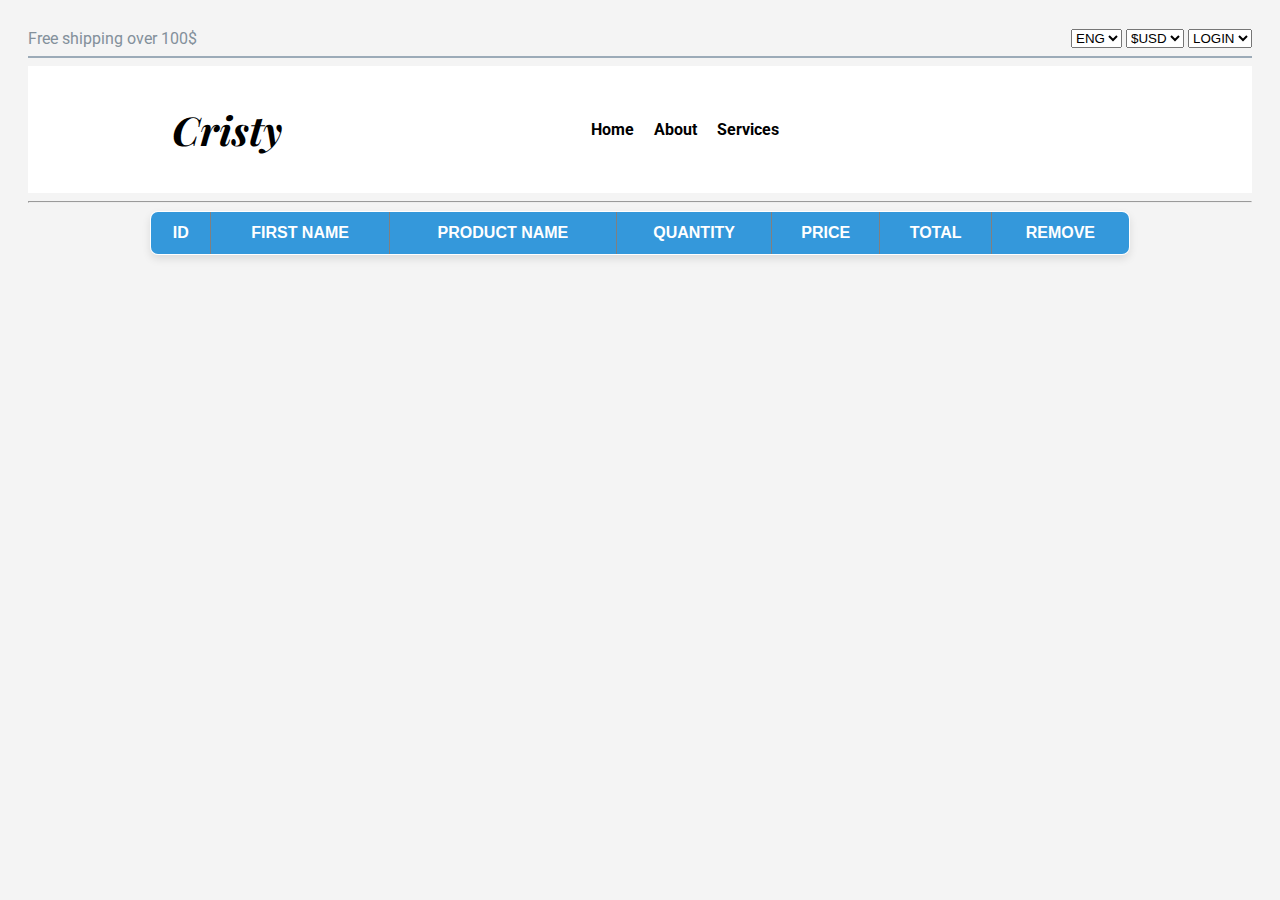
<file: page6.html>
<!DOCTYPE html>
<html lang="en">
<head>
    <meta charset="UTF-8">
    <meta name="viewport" content="width=device-width, initial-scale=1.0">
    <title>Document</title>
    <link rel="stylesheet" href="style.css">
    <link rel="stylesheet" href="https://cdnjs.cloudflare.com/ajax/libs/font-awesome/6.6.0/css/all.min.css" integrity="sha512-Kc323vGBEqzTmouAECnVceyQqyqdsSiqLQISBL29aUW4U/M7pSPA/gEUZQqv1cwx4OnYxTxve5UMg5GT6L4JJg==" crossorigin="anonymous" referrerpolicy="no-referrer" />
    <link rel="preconnect" href="https://fonts.googleapis.com">
<link rel="preconnect" href="https://fonts.gstatic.com" crossorigin>
<link href="https://fonts.googleapis.com/css2?family=Playfair+Display:ital,wght@0,400..900;1,400..900&family=Roboto:ital,wght@0,100;0,300;0,400;0,500;0,700;0,900;1,100;1,300;1,400;1,500;1,700;1,900&display=swap" rel="stylesheet">

</head>
<body class="pbody">
    <input type="checkbox" name="" id="check">
    <nav class="navbar1"> 
        <div>Free shipping over 100$</div>
        <div>
            <select name="" id="">
                <option value="" class="op1">ENG</option>
            </select>
            <select name="" id="">
                <option value="">$USD</option>
            </select>
            <select name="" id="">
                <option value="">LOGIN</option>
            </select>
        </div>
    </nav>
    <hr color="#9cabb8">


    <nav class="navbar2">
        <div>
            <h1 class="heading"><i>Cristy</i></h1>
        </div>
        <div class="list">
            <ul>
            <li>Home</li>
            <li>About</li>
            <li>Services</li>
           
        </ul>
         
        </div>
        <label for="check">
            <i class="fa-solid fa-bars"></i>
        </label>
        <div>
            <ul>
                <li><a href="page6.html"><i class="fa-solid fa-cart-shopping"></i></a></i></li>
                <li><i class="fa-solid fa-magnifying-glass"></i></li>
            </ul>
        </div>
    </nav>
    <hr>
    <section id="sec14">
        
<table border="" align="center">
    <thead>
        <th>Id</th>
        <th>First Name</th>
        <th>Product Name</th>
        <th>Quantity</th>
        <th>Price</th>
        <th>Total</th>
        <th>Remove</th>
    </thead>
    <tbody id="displaydata"></tbody>
</table>
    </section >

    <script src="project.js"></script>
</body>
</html>
</file>
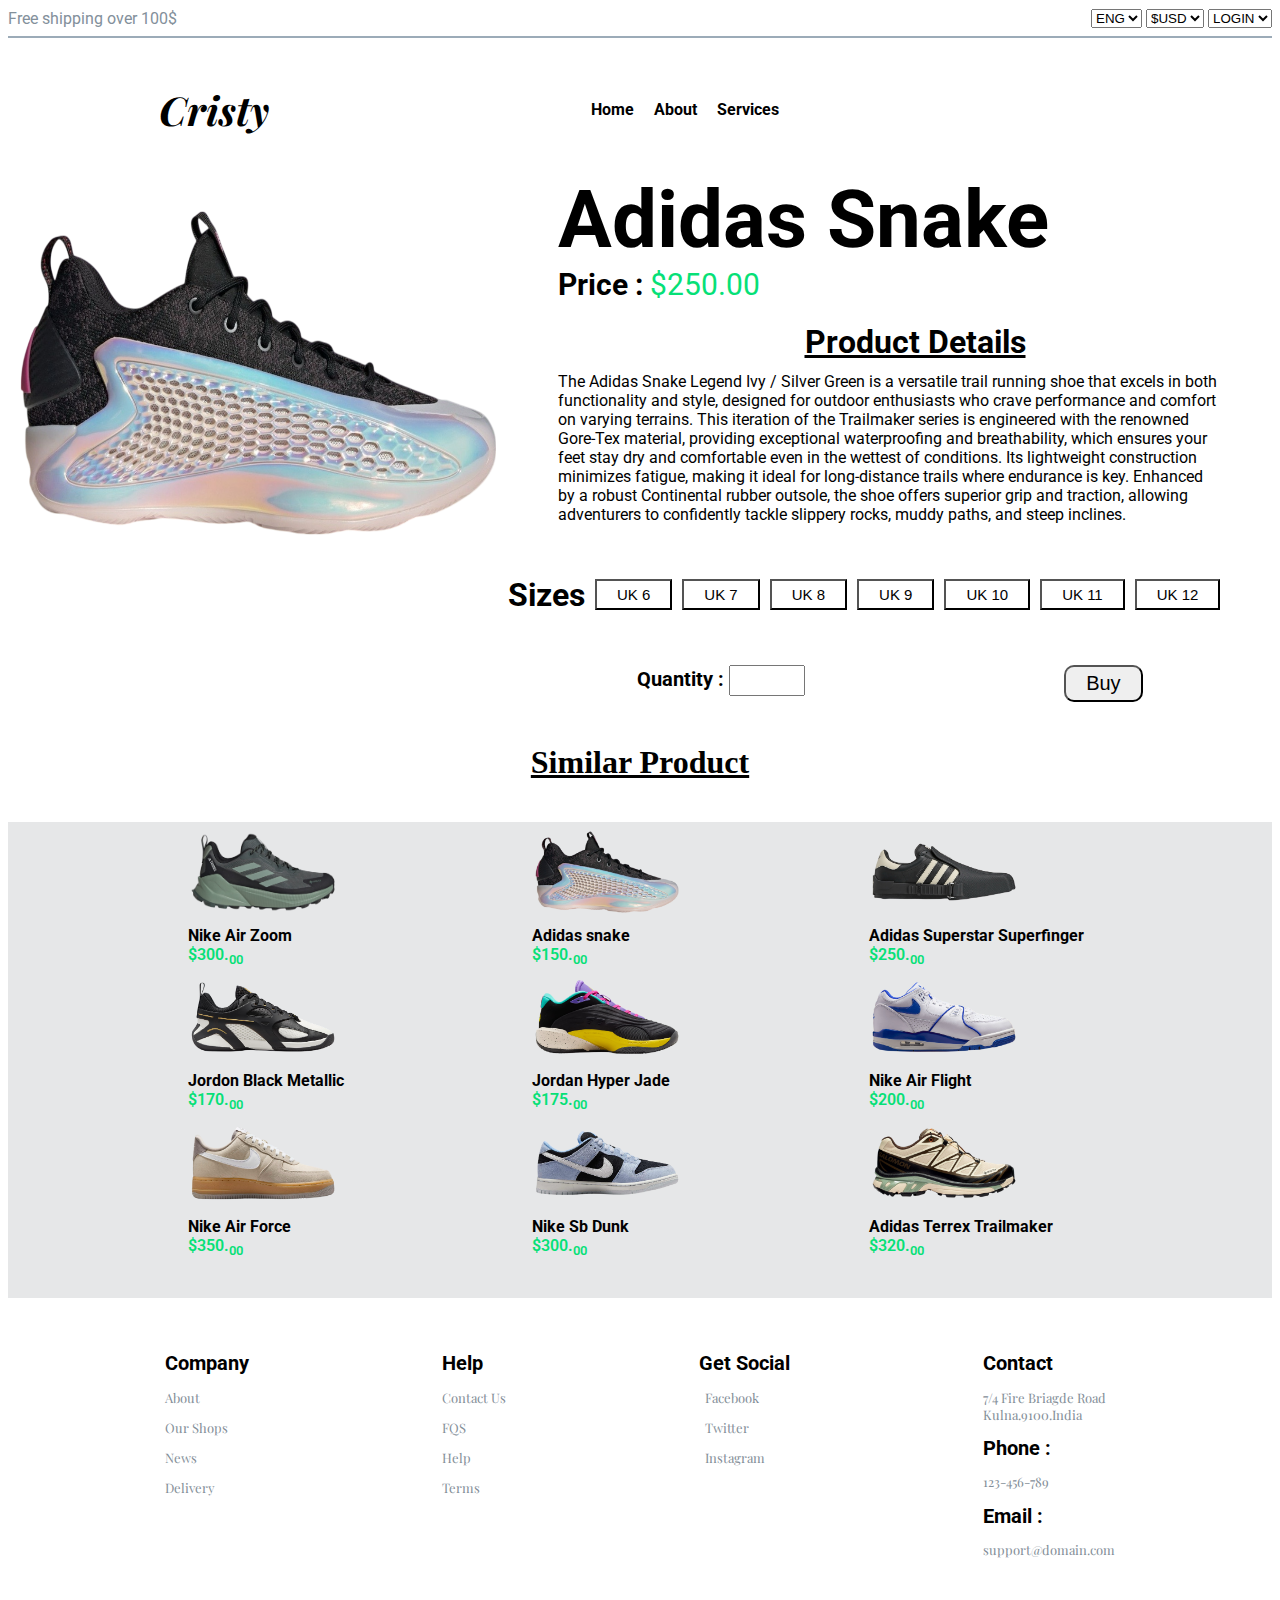
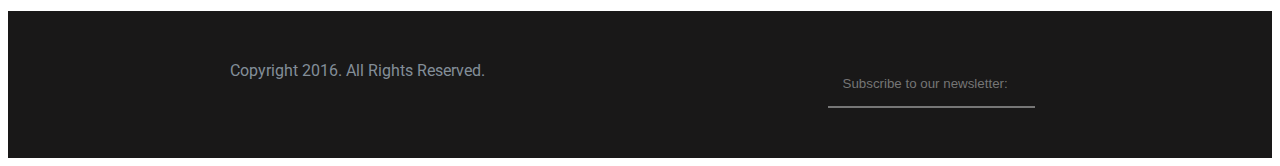
<file: page7.html>
<!DOCTYPE html>
<html lang="en">
<head>
    <meta charset="UTF-8">
    <meta name="viewport" content="width=device-width, initial-scale=1.0">
    <title>Document</title>
    <link rel="stylesheet" href="style.css">
    <link rel="stylesheet" href="https://cdnjs.cloudflare.com/ajax/libs/font-awesome/6.6.0/css/all.min.css" integrity="sha512-Kc323vGBEqzTmouAECnVceyQqyqdsSiqLQISBL29aUW4U/M7pSPA/gEUZQqv1cwx4OnYxTxve5UMg5GT6L4JJg==" crossorigin="anonymous" referrerpolicy="no-referrer" />
    <link rel="preconnect" href="https://fonts.googleapis.com">
<link rel="preconnect" href="https://fonts.gstatic.com" crossorigin>
<link href="https://fonts.googleapis.com/css2?family=Playfair+Display:ital,wght@0,400..900;1,400..900&family=Roboto:ital,wght@0,100;0,300;0,400;0,500;0,700;0,900;1,100;1,300;1,400;1,500;1,700;1,900&display=swap" rel="stylesheet">
</head>
<body>
    <input type="checkbox" name="" id="check">
    <nav class="navbar1"> 
        <div>Free shipping over 100$</div>
        <div>
            <select name="" id="">
                <option value="" class="op1">ENG</option>
            </select>
            <select name="" id="">
                <option value="">$USD</option>
            </select>
            <select name="" id="">
                <option value="">LOGIN</option>
            </select>
        </div>
    </nav>
    <hr color="#9cabb8">


    <nav class="navbar2">
        <div>
            <h1 class="heading"><i>Cristy</i></h1>
        </div>
        <div class="list">
            <ul>
            <li>Home</li>
            <li>About</li>
            <li>Services</li>
           
        </ul>
         
        </div>
        <label for="check">
            <i class="fa-solid fa-bars"></i>
        </label>
        <div>
            <ul>
                <li><a href="page6.html"><i class="fa-solid fa-cart-shopping"></i></a></i></li>
                <li><i class="fa-solid fa-magnifying-glass"></i></li>
            </ul>
        </div>
    </nav>

    <section class="sec12">
        <div class="img"><img src="product/p2.png" alt="" height="400px" width="500px"></div>
        <div class="detail">
            <div class="sec12name">Adidas Snake</div>

            <div class="sec12price"><b>Price : </b>$250.00</div>
            <div class="sec12stars"><i class="fa-solid fa-star"></i><i class="fa-solid fa-star"></i><i class="fa-solid fa-star"></i><i class="fa-solid fa-star"></i><i class="fa-regular fa-star-half-stroke"></i></div>
            <div class="sec12about"><h1 align="center">Product Details</h1></div>
            <div class="sec12details">The Adidas Snake Legend Ivy / Silver Green is a versatile trail running shoe that excels in both functionality and style, designed for outdoor enthusiasts who crave performance and comfort on varying terrains. This iteration of the Trailmaker series is engineered with the renowned Gore-Tex material, providing exceptional waterproofing and breathability, which ensures your feet stay dry and comfortable even in the wettest of conditions. Its lightweight construction minimizes fatigue, making it ideal for long-distance trails where endurance is key. Enhanced by a robust Continental rubber outsole, the shoe offers superior grip and traction, allowing adventurers to confidently tackle slippery rocks, muddy paths, and steep inclines.</div>
            <div class="sec12size"><h1>Sizes</h1>
                <div class="sz"><button id="b1" onclick="tgl1()">UK 6</button></div>
                <div class="sz"><button id="b2" onclick="tgl2()">UK 7</button></div>
                <div class="sz"><button id="b3" onclick="tgl3()">UK 8</button></div>
                <div class="sz"><button id="b4" onclick="tgl4()">UK 9</button></div>
                <div class="sz"><button id="b5" onclick="tgl5()">UK 10</button></div>
                <div class="sz"><button id="b6" onclick="tgl6()">UK 11</button></div>
                <div class="sz"><button id="b7" onclick="tgl7()">UK 12</button></div>
            </div>
            <section class="sec12sec1">
                <div class="sec12quantity"><b>Quantity : </b><input type="number" name="" id="quan1" min="1" max="99" ></div>
                <div class="sec12buy"><button onclick="order1()">Buy</button></div>
            </section>
        </div>
        </div>
    </section>
    <h1 align="center" class="sec13">Similar Product</h1>
    <section class="productgrid2">
        <a href="page5.html" style="text-decoration: none;">
            <div class="product">
                <img src="product/p1.png" alt="coogre" height="100x" width="150px">
                <div class="name">Nike Air Zoom</div>
                <div class="price">$300.<sub>00</sub></div>
                <div class="stars"><i class="fa-solid fa-star"></i><i class="fa-solid fa-star"></i><i class="fa-solid fa-star"></i><i class="fa-solid fa-star"></i><i class="fa-regular fa-star-half-stroke"></i></div></div>
        </a>
        <div class="product">
            <img src="product/p2.png" alt="coogre" height="100x" width="150px">
            <div class="name">Adidas snake</div>
            <div class="price">$150.<sub>00</sub></div>
            <div class="stars"><i class="fa-solid fa-star"></i><i class="fa-solid fa-star"></i><i class="fa-solid fa-star"></i><i class="fa-regular fa-star"></i><i class="fa-regular fa-star"></i></div></div>
        <div class="product">
            <img src="product/p3.png" alt="coogre" height="100x" width="150px">
            <div class="name">Adidas Superstar Superfinger</div>
            <div class="price">$250.<sub>00</sub></div>
            <div class="stars"><i class="fa-solid fa-star"></i><i class="fa-solid fa-star"></i><i class="fa-solid fa-star"></i><i class="fa-solid fa-star"></i><i class="fa-regular fa-star-half-stroke"></i></div></div>
        <div class="product">
            <img src="product/p4.png" alt="coogre" height="100x" width="150px">
            <div class="name">Jordon Black Metallic</div>
            <div class="price">$170.<sub>00</sub></div>
            <div class="stars"><i class="fa-solid fa-star"></i><i class="fa-solid fa-star"></i><i class="fa-solid fa-star"></i><i class="fa-solid fa-star"></i><i class="fa-regular fa-star-half-stroke"></i></div></div>
        <div class="product">
            <img src="product/p5.png" alt="coogre" height="100x" width="150px">
            <div class="name">Jordan Hyper Jade</div>
            <div class="price">$175.<sub>00</sub></div>
            <div class="stars"><i class="fa-solid fa-star"></i><i class="fa-solid fa-star"></i><i class="fa-solid fa-star"></i><i class="fa-solid fa-star"></i><i class="fa-solid fa-star"></i></i></div></div>
         <div class="product">
            <img src="product/p6.png" alt="coogre" height="100x" width="150px">
            <div class="name">Nike Air Flight</div>
            <div class="price">$200.<sub>00</sub></div>
            <div class="stars"><i class="fa-solid fa-star"></i><i class="fa-solid fa-star"></i><i class="fa-solid fa-star"></i><i class="fa-regular fa-star"></i><i class="fa-regular fa-star"></i></i></div></div>
        <div class="product">
            <img src="product/p7.png" alt="coogre" height="100x" width="150px">
            <div class="name">Nike Air Force</div>
            <div class="price">$350.<sub>00</sub></div>
            <div class="stars"><i class="fa-solid fa-star"></i><i class="fa-solid fa-star"></i><i class="fa-solid fa-star"></i><i class="fa-solid fa-star"></i><i class="fa-regular fa-star"></i></i></div></div>
        <div class="product">
            <img src="product/p8.png" alt="coogre" height="100x" width="150px">
            <div class="name">Nike Sb Dunk</div>
            <div class="price">$300.<sub>00</sub></div>
            <div class="stars"><i class="fa-solid fa-star"></i><i class="fa-solid fa-star"></i><i class="fa-solid fa-star"></i><i class="fa-solid fa-star"></i><i class="fa-regular fa-star-half-stroke"></i></div></div>
        <div class="product">
            <img src="product/p9.png" alt="coogre" height="100x" width="150px">
            <div class="name">Adidas Terrex Trailmaker</div>
            <div class="price">$320.<sub>00</sub></div>
            <div class="stars"><i class="fa-solid fa-star"></i><i class="fa-solid fa-star"></i><i class="fa-solid fa-star"></i><i class="fa-solid fa-star"></i><i class="fa-regular fa-star-half-stroke"></i></div></div>
            
    </section>
    <section class="sec8">
        <div class="comp">
            <h1>Company</h1>
            <p class="mf">About</p>
            <p class="mf">Our Shops</p>
            <p class="mf">News</p>
            <p class="mf">Delivery</p>
        </div>
        <div class="help">
            <h1>Help</h1>
            <p class="mf">Contact Us</p>
            <p class="mf">FQS</p>
            <p class="mf">Help</p>
            <p class="mf">Terms</p>
        </div>
        <div class="getsocial">
            <h1>Get Social</h1>
            <p class="mf"> <i class="fa-brands fa-facebook-f"></i> &nbsp Facebook</p>
            <p class="mf"> <i class="fa-brands fa-twitter"></i>&nbsp Twitter</p>
            <p class="mf"> <i class="fa-brands fa-instagram"></i>&nbsp Instagram</p>
        </div>
        <div class="contact">
            <h1>Contact</h1>
            <p class="mf">7/4 Fire Briagde Road <br> Kulna.9100.India</p>
            <h1>Phone : </h1><p class="mf"> 123-456-789 </p>
            <h1>Email : </h1> <p class="mf">support@domain.com </p>
        </div>

    </section>
    <section class="sec9">
        <div class="sec9div1">Copyright 2016. All Rights Reserved.</div>
        <div class="sec9div2"><input type="text" placeholder="Subscribe to our newsletter: " class="sub"> <button class="arrow"><i class="fa-solid fa-arrow-right"></i></button></div>
    </section>



    <script src="project.js"></script>
    
</body>
</html>
</file>
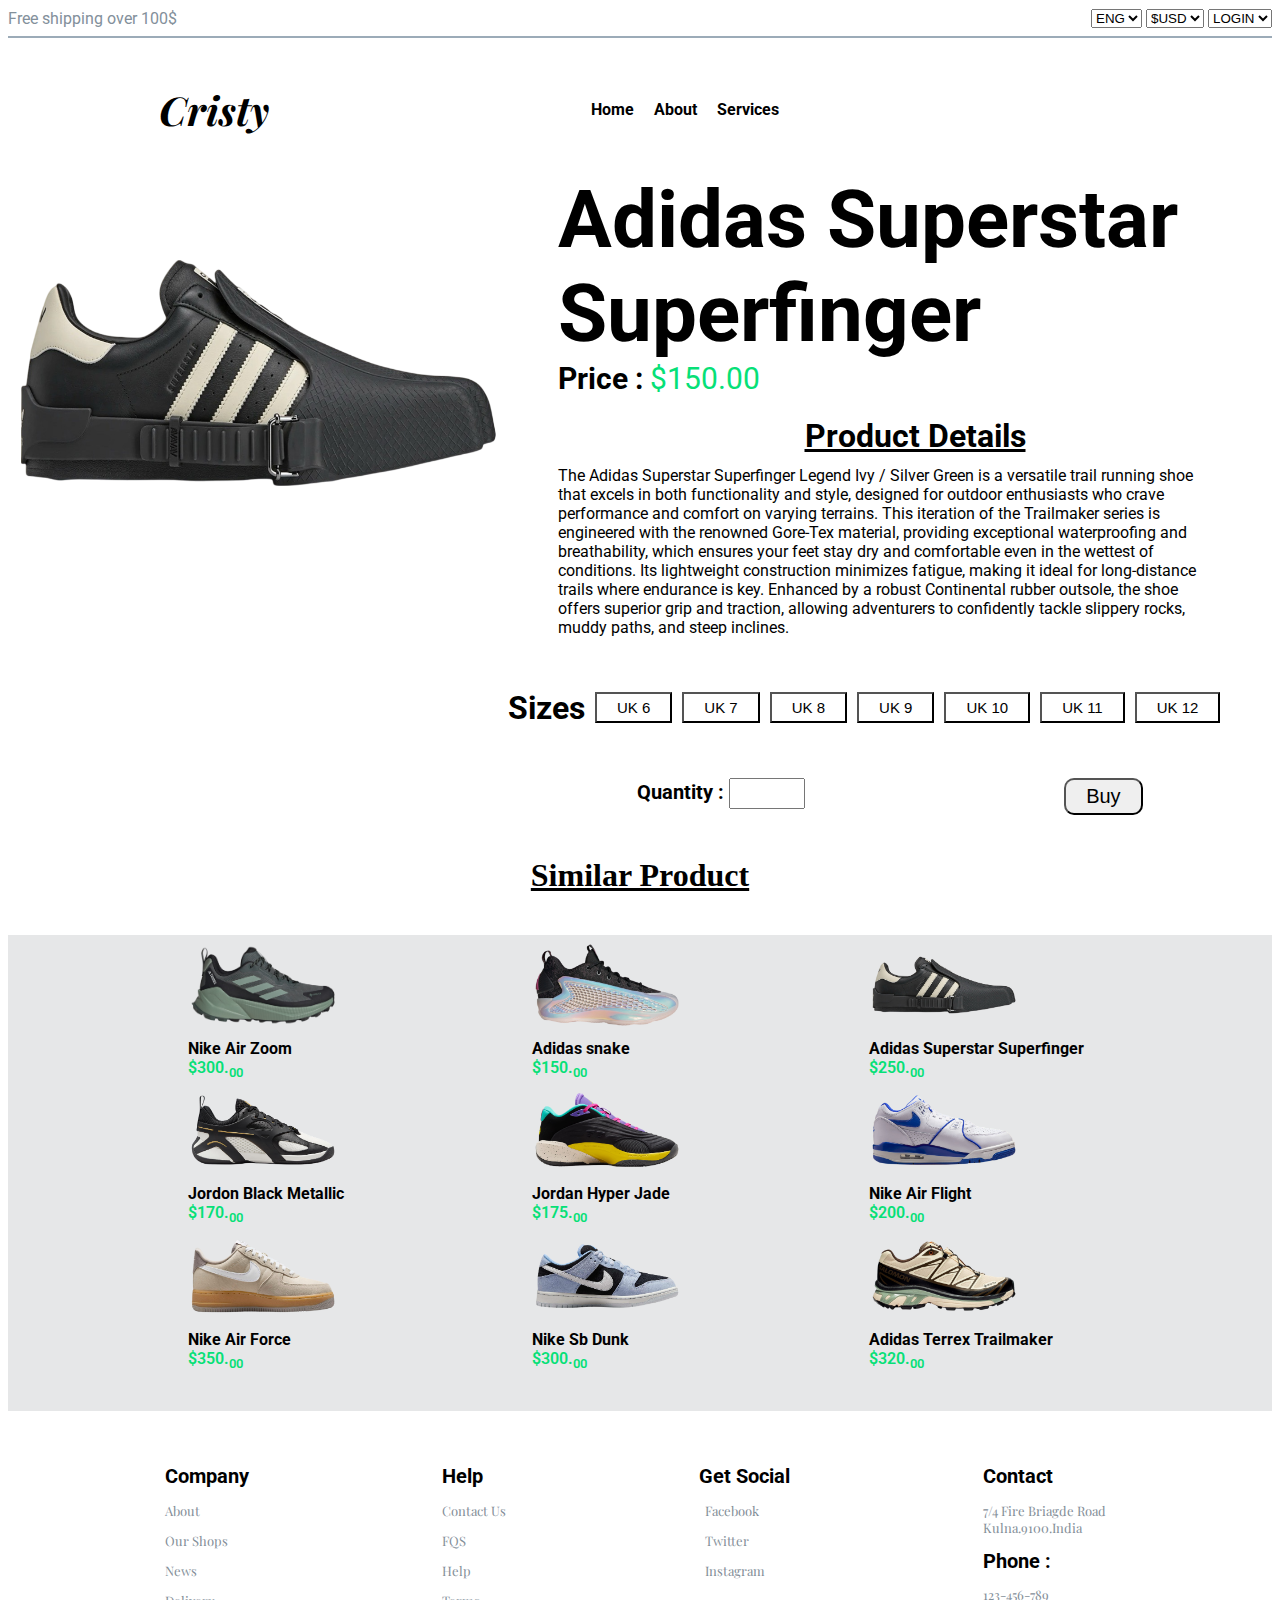
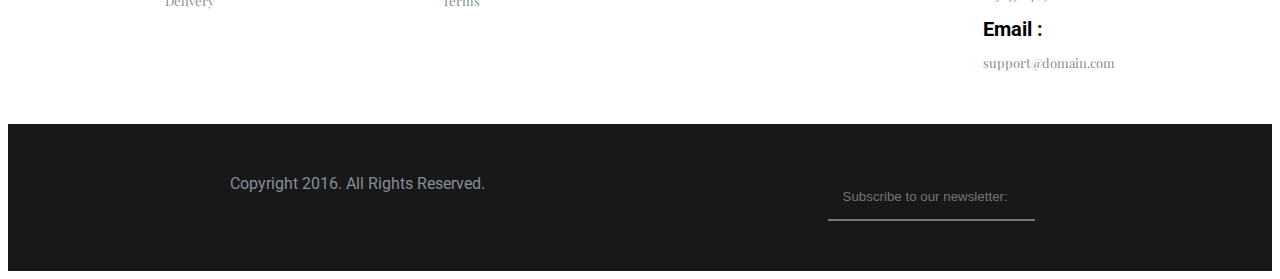
<file: page8.html>
<!DOCTYPE html>
<html lang="en">
<head>
    <meta charset="UTF-8">
    <meta name="viewport" content="width=device-width, initial-scale=1.0">
    <title>Document</title>
    <link rel="stylesheet" href="style.css">
    <link rel="stylesheet" href="https://cdnjs.cloudflare.com/ajax/libs/font-awesome/6.6.0/css/all.min.css" integrity="sha512-Kc323vGBEqzTmouAECnVceyQqyqdsSiqLQISBL29aUW4U/M7pSPA/gEUZQqv1cwx4OnYxTxve5UMg5GT6L4JJg==" crossorigin="anonymous" referrerpolicy="no-referrer" />
    <link rel="preconnect" href="https://fonts.googleapis.com">
<link rel="preconnect" href="https://fonts.gstatic.com" crossorigin>
<link href="https://fonts.googleapis.com/css2?family=Playfair+Display:ital,wght@0,400..900;1,400..900&family=Roboto:ital,wght@0,100;0,300;0,400;0,500;0,700;0,900;1,100;1,300;1,400;1,500;1,700;1,900&display=swap" rel="stylesheet">
</head>
<body>
    <input type="checkbox" name="" id="check">
    <nav class="navbar1"> 
        <div>Free shipping over 100$</div>
        <div>
            <select name="" id="">
                <option value="" class="op1">ENG</option>
            </select>
            <select name="" id="">
                <option value="">$USD</option>
            </select>
            <select name="" id="">
                <option value="">LOGIN</option>
            </select>
        </div>
    </nav>
    <hr color="#9cabb8">


    <nav class="navbar2">
        <div>
            <h1 class="heading"><i>Cristy</i></h1>
        </div>
        <div class="list">
            <ul>
            <li>Home</li>
            <li>About</li>
            <li>Services</li>
           
        </ul>
         
        </div>
        <label for="check">
            <i class="fa-solid fa-bars"></i>
        </label>
        <div>
            <ul>
                <li><a href="page6.html"><i class="fa-solid fa-cart-shopping"></i></a></i></li>
                <li><i class="fa-solid fa-magnifying-glass"></i></li>
            </ul>
        </div>
    </nav>

    <section class="sec12">
        <div class="img"><img src="product/p3.png" alt="" height="400px" width="500px"></div>
        <div class="detail">
            <div class="sec12name">Adidas Superstar Superfinger</div>

            <div class="sec12price"><b>Price : </b>$150.00</div>
            <div class="sec12stars"><i class="fa-solid fa-star"></i><i class="fa-solid fa-star"></i><i class="fa-solid fa-star"></i><i class="fa-solid fa-star"></i><i class="fa-regular fa-star-half-stroke"></i></div>
            <div class="sec12about"><h1 align="center">Product Details</h1></div>
            <div class="sec12details">The Adidas Superstar Superfinger Legend Ivy / Silver Green is a versatile trail running shoe that excels in both functionality and style, designed for outdoor enthusiasts who crave performance and comfort on varying terrains. This iteration of the Trailmaker series is engineered with the renowned Gore-Tex material, providing exceptional waterproofing and breathability, which ensures your feet stay dry and comfortable even in the wettest of conditions. Its lightweight construction minimizes fatigue, making it ideal for long-distance trails where endurance is key. Enhanced by a robust Continental rubber outsole, the shoe offers superior grip and traction, allowing adventurers to confidently tackle slippery rocks, muddy paths, and steep inclines.</div>
            <div class="sec12size"><h1>Sizes</h1>
                <div class="sz"><button id="b1" onclick="tgl1()">UK 6</button></div>
                <div class="sz"><button id="b2" onclick="tgl2()">UK 7</button></div>
                <div class="sz"><button id="b3" onclick="tgl3()">UK 8</button></div>
                <div class="sz"><button id="b4" onclick="tgl4()">UK 9</button></div>
                <div class="sz"><button id="b5" onclick="tgl5()">UK 10</button></div>
                <div class="sz"><button id="b6" onclick="tgl6()">UK 11</button></div>
                <div class="sz"><button id="b7" onclick="tgl7()">UK 12</button></div>
            </div>
            <section class="sec12sec1">
                <div class="sec12quantity"><b>Quantity : </b><input type="number" name="" id="quan2" min="1" max="99" ></div>
                <div class="sec12buy"><a href="page4.html"><button onclick="order2()">Buy</button></a></div>
            </section>
        </div>
        </div>
    </section>
    <h1 align="center" class="sec13">Similar Product</h1>
    <section class="productgrid2">
        <a href="page5.html" style="text-decoration: none;">
            <div class="product">
                <img src="product/p1.png" alt="coogre" height="100x" width="150px">
                <div class="name">Nike Air Zoom</div>
                <div class="price">$300.<sub>00</sub></div>
                <div class="stars"><i class="fa-solid fa-star"></i><i class="fa-solid fa-star"></i><i class="fa-solid fa-star"></i><i class="fa-solid fa-star"></i><i class="fa-regular fa-star-half-stroke"></i></div></div>
        </a>
        <div class="product">
            <img src="product/p2.png" alt="coogre" height="100x" width="150px">
            <div class="name">Adidas snake</div>
            <div class="price">$150.<sub>00</sub></div>
            <div class="stars"><i class="fa-solid fa-star"></i><i class="fa-solid fa-star"></i><i class="fa-solid fa-star"></i><i class="fa-regular fa-star"></i><i class="fa-regular fa-star"></i></div></div>
        <div class="product">
            <img src="product/p3.png" alt="coogre" height="100x" width="150px">
            <div class="name">Adidas Superstar Superfinger</div>
            <div class="price">$250.<sub>00</sub></div>
            <div class="stars"><i class="fa-solid fa-star"></i><i class="fa-solid fa-star"></i><i class="fa-solid fa-star"></i><i class="fa-solid fa-star"></i><i class="fa-regular fa-star-half-stroke"></i></div></div>
        <div class="product">
            <img src="product/p4.png" alt="coogre" height="100x" width="150px">
            <div class="name">Jordon Black Metallic</div>
            <div class="price">$170.<sub>00</sub></div>
            <div class="stars"><i class="fa-solid fa-star"></i><i class="fa-solid fa-star"></i><i class="fa-solid fa-star"></i><i class="fa-solid fa-star"></i><i class="fa-regular fa-star-half-stroke"></i></div></div>
        <div class="product">
            <img src="product/p5.png" alt="coogre" height="100x" width="150px">
            <div class="name">Jordan Hyper Jade</div>
            <div class="price">$175.<sub>00</sub></div>
            <div class="stars"><i class="fa-solid fa-star"></i><i class="fa-solid fa-star"></i><i class="fa-solid fa-star"></i><i class="fa-solid fa-star"></i><i class="fa-solid fa-star"></i></i></div></div>
         <div class="product">
            <img src="product/p6.png" alt="coogre" height="100x" width="150px">
            <div class="name">Nike Air Flight</div>
            <div class="price">$200.<sub>00</sub></div>
            <div class="stars"><i class="fa-solid fa-star"></i><i class="fa-solid fa-star"></i><i class="fa-solid fa-star"></i><i class="fa-regular fa-star"></i><i class="fa-regular fa-star"></i></i></div></div>
        <div class="product">
            <img src="product/p7.png" alt="coogre" height="100x" width="150px">
            <div class="name">Nike Air Force</div>
            <div class="price">$350.<sub>00</sub></div>
            <div class="stars"><i class="fa-solid fa-star"></i><i class="fa-solid fa-star"></i><i class="fa-solid fa-star"></i><i class="fa-solid fa-star"></i><i class="fa-regular fa-star"></i></i></div></div>
        <div class="product">
            <img src="product/p8.png" alt="coogre" height="100x" width="150px">
            <div class="name">Nike Sb Dunk</div>
            <div class="price">$300.<sub>00</sub></div>
            <div class="stars"><i class="fa-solid fa-star"></i><i class="fa-solid fa-star"></i><i class="fa-solid fa-star"></i><i class="fa-solid fa-star"></i><i class="fa-regular fa-star-half-stroke"></i></div></div>
        <div class="product">
            <img src="product/p9.png" alt="coogre" height="100x" width="150px">
            <div class="name">Adidas Terrex Trailmaker</div>
            <div class="price">$320.<sub>00</sub></div>
            <div class="stars"><i class="fa-solid fa-star"></i><i class="fa-solid fa-star"></i><i class="fa-solid fa-star"></i><i class="fa-solid fa-star"></i><i class="fa-regular fa-star-half-stroke"></i></div></div>
            
    </section>
    <section class="sec8">
        <div class="comp">
            <h1>Company</h1>
            <p class="mf">About</p>
            <p class="mf">Our Shops</p>
            <p class="mf">News</p>
            <p class="mf">Delivery</p>
        </div>
        <div class="help">
            <h1>Help</h1>
            <p class="mf">Contact Us</p>
            <p class="mf">FQS</p>
            <p class="mf">Help</p>
            <p class="mf">Terms</p>
        </div>
        <div class="getsocial">
            <h1>Get Social</h1>
            <p class="mf"> <i class="fa-brands fa-facebook-f"></i> &nbsp Facebook</p>
            <p class="mf"> <i class="fa-brands fa-twitter"></i>&nbsp Twitter</p>
            <p class="mf"> <i class="fa-brands fa-instagram"></i>&nbsp Instagram</p>
        </div>
        <div class="contact">
            <h1>Contact</h1>
            <p class="mf">7/4 Fire Briagde Road <br> Kulna.9100.India</p>
            <h1>Phone : </h1><p class="mf"> 123-456-789 </p>
            <h1>Email : </h1> <p class="mf">support@domain.com </p>
        </div>

    </section>
    <section class="sec9">
        <div class="sec9div1">Copyright 2016. All Rights Reserved.</div>
        <div class="sec9div2"><input type="text" placeholder="Subscribe to our newsletter: " class="sub"> <button class="arrow"><i class="fa-solid fa-arrow-right"></i></button></div>
    </section>


    <script src="project.js"></script>
    
</body>
</html>
</file>
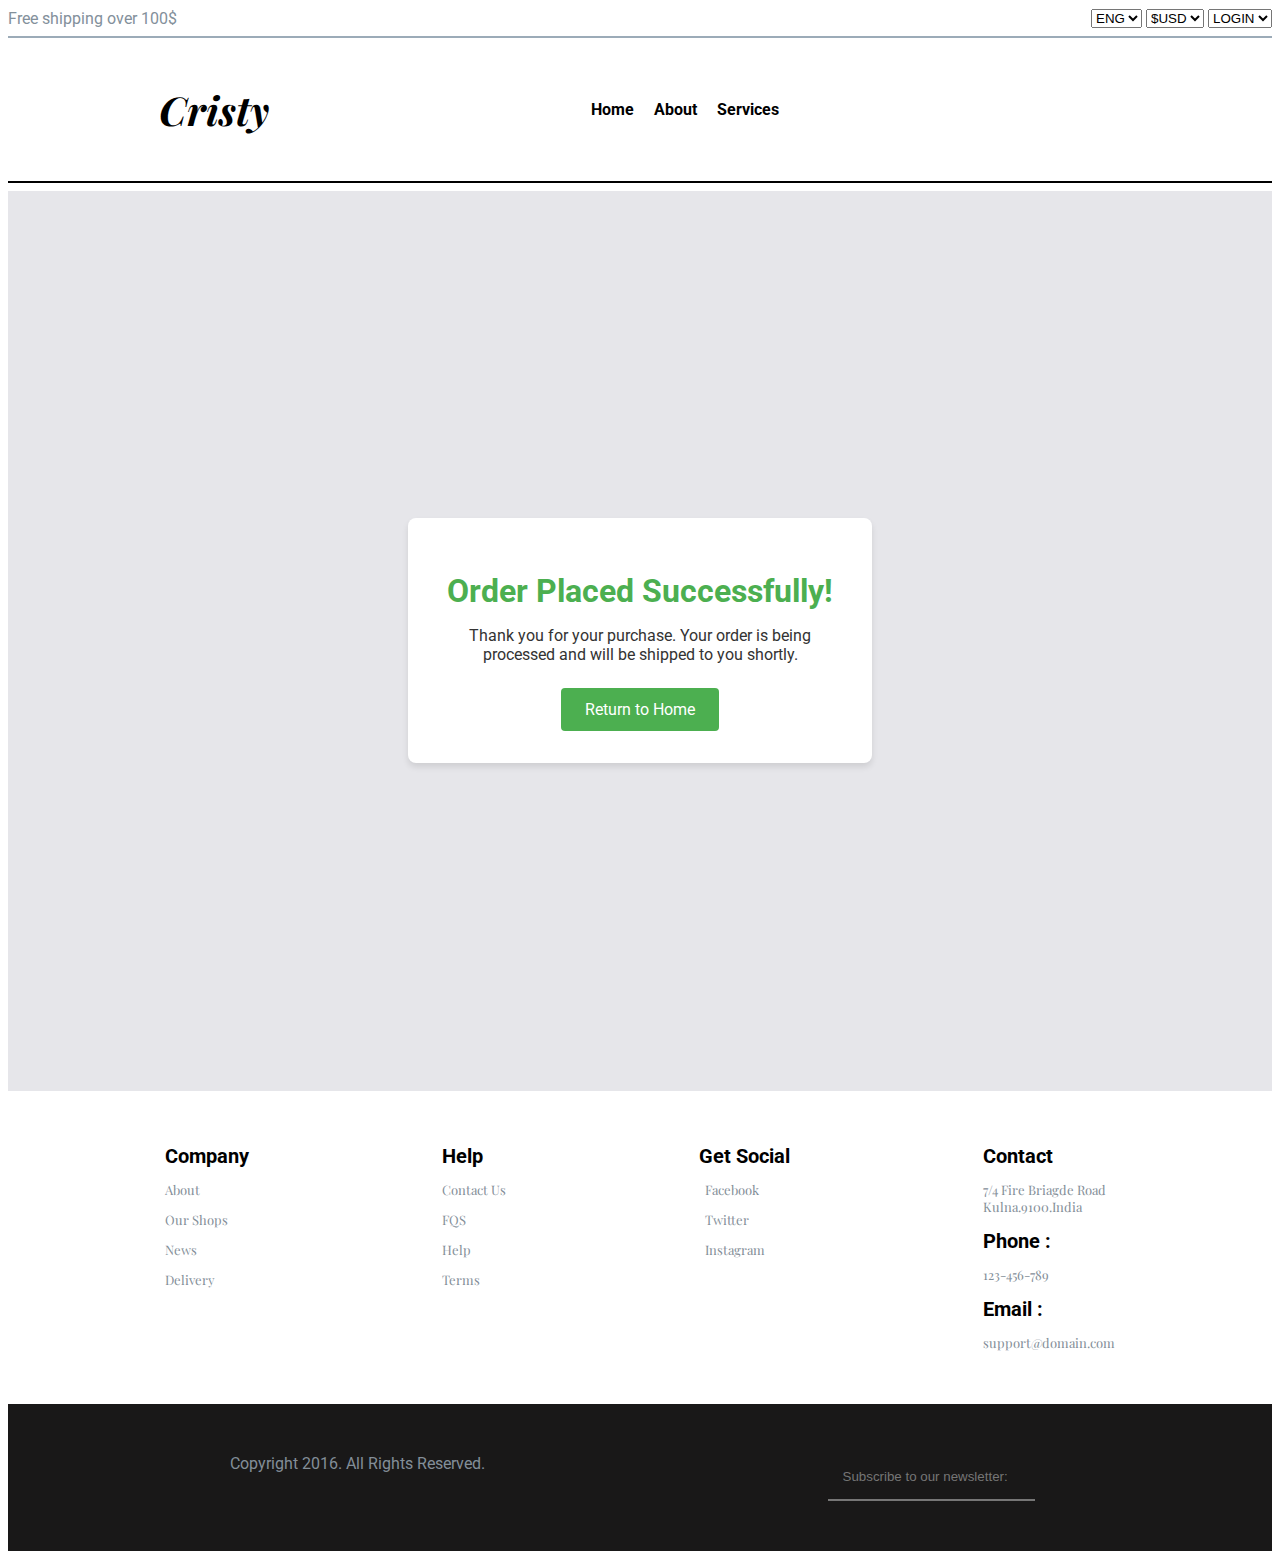
<file: page9.html>
<!DOCTYPE html>
<html lang="en">
<head>
    <meta charset="UTF-8">
    <meta name="viewport" content="width=device-width, initial-scale=1.0">
    <title>Document</title>
    <link rel="stylesheet" href="style.css">
    <link rel="stylesheet" href="https://cdnjs.cloudflare.com/ajax/libs/font-awesome/6.6.0/css/all.min.css" integrity="sha512-Kc323vGBEqzTmouAECnVceyQqyqdsSiqLQISBL29aUW4U/M7pSPA/gEUZQqv1cwx4OnYxTxve5UMg5GT6L4JJg==" crossorigin="anonymous" referrerpolicy="no-referrer" />
    <link rel="preconnect" href="https://fonts.googleapis.com">
<link rel="preconnect" href="https://fonts.gstatic.com" crossorigin>
<link href="https://fonts.googleapis.com/css2?family=Playfair+Display:ital,wght@0,400..900;1,400..900&family=Roboto:ital,wght@0,100;0,300;0,400;0,500;0,700;0,900;1,100;1,300;1,400;1,500;1,700;1,900&display=swap" rel="stylesheet">
<style>
    .abc{
    background-color:black;
    font-size: 15px;
    color: white;
}
</style>

</head>
<body>
    <input type="checkbox" name="" id="check">
    <nav class="navbar1"> 
        <div>Free shipping over 100$</div>
        <div>
            <select name="" id="">
                <option value="" class="op1">ENG</option>
            </select>
            <select name="" id="">
                <option value="">$USD</option>
            </select>
            <select name="" id="">
                <option value="">LOGIN</option>
            </select>
        </div>
    </nav>
    <hr color="#9cabb8">


    <nav class="navbar2">
        <div>
            <h1 class="heading"><i>Cristy</i></h1>
        </div>
        <div class="list">
            <ul>
            <li>Home</li>
            <li>About</li>
            <li>Services</li>
           
        </ul>
         
        </div>
        <label for="check">
            <i class="fa-solid fa-bars"></i>
        </label>
        <div>
            <ul>
                <li><a href="page6.html"><i class="fa-solid fa-cart-shopping"></i></a></i></li>
                <li><i class="fa-solid fa-magnifying-glass"></i></li>
            </ul>
        </div>
    </nav>

    <hr color="black">
    <section class="bd">
        <div class="confirmation-container">
            <h1>Order Placed Successfully!</h1>
            <p>Thank you for your purchase. Your order is being processed and will be shipped to you shortly.</p>
            <a href="index.html">Return to Home</a>
        </div>
    </section>
    <section class="sec8">
        <div class="comp">
            <h1>Company</h1>
            <p class="mf">About</p>
            <p class="mf">Our Shops</p>
            <p class="mf">News</p>
            <p class="mf">Delivery</p>
        </div>
        <div class="help">
            <h1>Help</h1>
            <p class="mf">Contact Us</p>
            <p class="mf">FQS</p>
            <p class="mf">Help</p>
            <p class="mf">Terms</p>
        </div>
        <div class="getsocial">
            <h1>Get Social</h1>
            <p class="mf"> <i class="fa-brands fa-facebook-f"></i> &nbsp Facebook</p>
            <p class="mf"> <i class="fa-brands fa-twitter"></i>&nbsp Twitter</p>
            <p class="mf"> <i class="fa-brands fa-instagram"></i>&nbsp Instagram</p>
        </div>
        <div class="contact">
            <h1>Contact</h1>
            <p class="mf">7/4 Fire Briagde Road <br> Kulna.9100.India</p>
            <h1>Phone : </h1><p class="mf"> 123-456-789 </p>
            <h1>Email : </h1> <p class="mf">support@domain.com </p>
        </div>

    </section>
    <section class="sec9">
        <div class="sec9div1">Copyright 2016. All Rights Reserved.</div>
        <div class="sec9div2"><input type="text" placeholder="Subscribe to our newsletter: " class="sub"> <button class="arrow"><i class="fa-solid fa-arrow-right"></i></button></div>
    </section>


    <script src="project.js"></script>
</body>
</html>
</file>
<file: style.css>
.navbar1{
    display: flex;
    justify-content:space-between;
    align-items: center;
    color: rgb(131, 144, 155);
    font-family: "Roboto", sans-serif;
    
}
.op1{
    border-right: 2px solid gold;
}
.navbar2{
    display: flex;
    justify-content: space-around;
    align-items: center;
    position: sticky; 
    z-index: 100000;
    top: 0px;
    font-family: "Roboto", sans-serif;
    padding: 10px;
    background-color: white;
}
.list{
    font-weight: 700;
}
.navbar2 label{
    display: none;
}
#check{
    display: none;
}
#check:checked~.navbar2 .list{
    display: block;
}
.navbar2 ul{
    list-style: none;
    display: flex;
    gap: 20px;
}
.heading{
    font-family: "Playfair Display", serif;
    font-size: 40px;
}
@media screen and (max-width:800px) {
    .navbar2{
        height: 90px;
        flex-wrap: wrap;
        align-items: center;
        
    }
    .navbar2 label{
        display: block;
    }
    .list{
        display: none;
        position: absolute;
        top: 100px;
        width: 100%;
        left: 200px;

    }
}
.sec1{
    background-color: rgb(238, 243, 247);
    display: flex;
    justify-content: space-around;
    align-items: center;
    font-family: "Roboto", sans-serif;
}
.sec1div1{
    padding-left: 200px;
    padding-bottom: 100PX;
    padding-top: 100px;
}
.sec1div1 h1{
    color: rgb(12, 178, 12);
    text-align: left;
    font-size: 70px;
}
.p1{
    color: rgb(131, 142, 152);
    text-align: left;
    font-size: 13px;
    font-family: "Playfair Display", serif;
    margin-top: -60px;
}
.p2{
    color: rgb(12, 178, 12);
    text-align: left;
}
.shoebar{
    background-color: rgb(238, 243, 247);
    display: flex;
    justify-content: space-around;
    align-items: center;
    font-family: "Roboto", sans-serif;
}
.txt{
    padding-left: 200px;
    padding-bottom: 100PX;
    padding-top: 100px;
}
.txt h1{
    color: rgb(12, 178, 12);
    text-align: left;
    font-size: 70px;
}
.p1{
    color: rgb(131, 142, 152);
    text-align: left;
    font-size: 13px;
    font-family: "Playfair Display", serif;
    margin-top: -60px;
}
.p2{
    color: rgb(12, 178, 12);
    text-align: left;
}
.sec1div2{
    padding-right: 200px;
}
.sec2{
    font-family: "Playfair Display", serif;
    text-align: center;
    padding-top: 20px;
    padding-bottom: 40px;
}
.ourcollections{
    font-size: 50px;
}
.sec2 p {
    font-size: 13px;
    margin-top: -40px;
    font-family: "Playfair Display", serif;
    color: rgb(131, 142, 152);
}
.sec3{
    display: flex;
    justify-content: space-around;
    font-family: "Playfair Display", serif;
    font-size: 13px;
}
.sec3div1{
    display: flex;
    gap: 10px;
}
.sec4{
    display: grid;
    grid-template-columns: repeat(4,auto);
    grid-template-rows: repeat(2,auto);
    padding-left: 130px;
    /* height: 100vh; */
    font-family: "Roboto", sans-serif;
    align-items: center;
}
.name{
    font-weight: bold;
    color: black;
}
.price{
    color: rgb(6, 224, 119);
    font-weight: 600;
}
.stars{
    color: orange;
}
.View{
    font-weight: bold;
    font-size: 13px;
    border: 2px solid rgb(6, 224, 119);
    text-align: center;
    padding: 20px;
    margin-bottom: 40px;
    background-color: white;
    font-family: "Roboto", sans-serif;
}
.View:hover{
    background-color: blue;
}
.sec5{
    background-color: rgb(238, 243, 247);
    display: flex;
    justify-content: space-around;
    align-items: center;
    font-family: "Roboto", sans-serif;
}
.sec5div1{
    padding-left: 200px;
    padding-bottom: 100PX;
    padding-top: 100px;
}
.sec5div1 h1{
    font-size: 50px;
}
.sec5div1 p{
    color: rgb(131, 142, 152);
    text-align: left;
    font-size: 13px;
    font-family: "Playfair Display", serif;
    margin-top: -40px;
}
.Buy{
    color:white;
    background-color: rgb(6, 224, 119);
    border: 2px solid rgb(6, 224, 119);
    padding-left: 13px;
    padding-right: 13px;
    padding-top: 4px;
    padding-bottom: 4px;
}
.sec6{
    display: flex;
    padding-top: 50px;
    padding-left: 150px;
    padding-right: 50px;
    gap: 40px;
    align-items: center;
    font-family: "Roboto", sans-serif;

}
.date1{
    background-color:rgb(6, 224, 119) ;
    color: white;
    height: 50px;
    width: 50px;
    position: relative;
    top:-170px;
    left: 10px;
}
.date2{
    background-color:rgb(6, 224, 119) ;
    color: white;
    height: 50px;
    width: 50px;
    position: relative;
    top:-170px;
    left: 10px;
}
.date3{
    background-color:rgb(6, 224, 119) ;
    color: white;
    height: 50px;
    width: 50px;
    position: relative;
    top:-170px;
    left: 10px;
}
.sec6 h1{
    margin-top: -45px;
    font-size: 20px;
}
.sec6 p{
    color: rgb(131, 142, 152);
    font-size: 13px;
    text-align: left;
    margin-top: -10px;
}
.read{
    border: 0px;
    color:rgb(6, 224, 119) ;
    background-color: white;
    padding-bottom: 40px;
    
}
.sec7{
    display: flex;
    background-color: rgb(238, 243, 247);
    padding-left: 100px;
    padding-top: 80px;
    padding-bottom: 60px;
    font-family: "Roboto", sans-serif;
}
.sec7 h1{
    font-size: 50px;
    margin-top: -30px;
}
.footstar{
    color: orange;
    margin-top: -30px;
    font-size: 15px;
}
.para{
    color: rgb(131, 142, 152);
    text-align: left;
    font-size: 13px;
    font-family: "Playfair Display", serif;
}
.sec8{
    display: flex;
    justify-content: space-around;
    padding-top: 40px;
    padding-bottom: 40px;
    padding-right: 60px;
    padding-left: 60px;
    font-family: "Roboto", sans-serif;
}
.sec8 h1{
    font-size: 20px;
}
.mf{
    color: rgb(131, 142, 152);
    text-align: left;
    font-size: 13px;
    font-family: "Playfair Display", serif;
}
.sec9{
    display: flex;
    justify-content: space-around;
    color: rgb(131, 142, 152);
    background-color: rgb(25, 24, 24);
    padding: 50px;
    font-family: "Roboto", sans-serif;
}
.sub{
    border-top: none;
    border-left: none;
    border-right: none;
    padding: 15px;
    background-color: rgb(25, 24, 24);
}
.arrow{
    background-color: rgb(25, 24, 24);
    border-top: none;
    border-left: none;
    border-right: none;
    border-bottom: none;
    color:rgb(6, 224, 119) ;

}
.sec10{
    box-sizing: border-box;
    font-size: 14px;
    background-color: #f2f2f2;
    width: 600px;
    padding: 25px;
    margin: 50px auto 0;
    border-top: 5px solid blue;
    box-shadow: 0 0 7px 5px rgba(0, 0, 0, 0.5);
}
.sec10 h2{
    font-size: 22px;
    line-height: 22px;
    padding: 30px;
    text-align: center;
}
.sec10a1b1{
    width: 100%;
    position: relative;
    margin: 20px auto;
    width: 100%;
    padding: 8px 0 8px 40px;
    margin: 20px auto;
    
    
}
.lock{
 padding: 8px 11px;
}
.sec10a1b1c1{
    width: 40%;
    padding: 8px 0 8px 40px;
}
.sec10a1b1 span{
    margin-left: 25px;
}
.sec10a1b2{
    width: 100%;
    padding: 8px 0 8px 40px;
    margin: 20px auto;
    

}
.sec10a1b3{
    width: 100%;
    padding: 8px 0 8px 40px;
    margin: 20px auto;
    
}
.sec10a1b1 i{
position: absolute;
font-size: 18px;
color: blue;
border-right: 1px solid black ;
}
.sec10a1b2 i{
position: absolute;
    font-size: 18px;
    color: blue;
    border-right: 1px solid black ;
}
.sec10a1b3 i{
    font-size: 18px;
    color:blue;
    position: relative;
}
.sec10a1b1c6{
    margin-right: 15px;
    position: relative;
}
.sec10a1b1c6::before{
    content: "";
    display: inline-block;
    width: 8px;
    height: 8px;
    margin-right: 8px;
    vertical-align: -2px;
    border: 2px solid #cccccc;
    padding: 2.5px;
    background-color: transparent;
    background-clip: content-box;
    transition: all 0.2s ease;
}
.sec10a1b1c6::after{
    border-right: 2px solid black;
    border-top: 2px solid black;
    content: "";
    height: 20px;
    left: 2px;
    position: absolute;
    top: 7px;
    transform: scaleX(-1) rotate(135deg);
    transform-origin: left top;
    width: 7px;
    display: none;
}
.sec10a1b1c5{
    border: 0;
    clip: rect(0 0 0 0);
    height: 1px;
    margin: -1px;
    overflow: hidden;
    padding: 0;
    position: absolute;
}
.sec10a1b1c5:hover + .sec10a1b1c6::before{
    border-color:blue ;
}
.sec10a1b1c5:checked +.sec10a1b1c6::before{
    border-color: green;
}
.sec10a1b1c5:checked +.sec10a1b1c6::after{
    -moz-animation: check 0.8s ease 0s running;
    -webkit-animation: check 0.8s ease 0s running;
    animation: check 0.8s ease 0s running;
    display: block;
    height: 20px;
    width: 7px;
    border-color: green;
}
@keyframes check {
    0%{
        height: 0; width: 0;
    }
    
    25%{
        height: 0; width: 7px;
    }
    50%{
        height: 20px; width: 7px;
    }
}
.sec10a1b1c7{
    background-color: blue;
    color: white;
    height: 35px;
    line-height: 35px;
    width: 80%;
    border: none;
    outline: none;
    font-size: 18px;
    cursor: pointer;
    margin-bottom: 10px;
}
.sec10a1b1c7:hover{
    background-color: green;
}
@media screen and (max-width: 800px) {
    
    .sec10a1{
        width: 80%;
        padding: 5px;
    }
    .sec10a1b1{
        margin-bottom: -10px;
    }
    .sec10a1b1c1{
        width: 80%;
        padding: 8px 0 8px 40px;
        margin-bottom: 10px;
    }
    .sec10a1b1 span{
        padding: 0;
        margin: 0;
    }
}
.sec11{
    display: grid;
    grid-template-columns: repeat(3,auto);
    grid-template-rows: repeat(3,auto);
    padding-left: 130px;
    /* height: 100vh; */
    font-family: "Roboto", sans-serif;
    align-items: center;
    padding-left: 180px;
    background-color: rgb(230, 231, 232);
    padding-bottom: 40px;
    color: black;
    
}

@media screen and (max-width: 800px) {
    .sec8{
        
        grid-template-columns: repeat(2,auto);
        grid-template-rows: repeat(2,auto);
       
    }
    .sec11{
        
        grid-template-columns: repeat(2,auto);
        grid-template-rows: repeat(2,auto);
       
    }
}
.name{
    font-weight: bold;
    color: black;
}
.price{
    color: rgb(6, 224, 119);
    font-weight: 600;
}
.stars{
    color: orange;
}
.View{
    font-weight: bold;
    font-size: 13px;
    border: 2px solid rgb(6, 224, 119);
    text-align: center;
    padding: 20px;
    margin-bottom: 40px;
    background-color: white;
    font-family: "Roboto", sans-serif;
}
.View:hover{
    background-color: blue;
}
.sec12{
    display: flex;
    justify-content: space-evenly;
    font-family: "Roboto", sans-serif;
}
.sec12name{
    font-size: 80px;
    font-weight: 700;
    padding-left: 50px;
}
.sec12price{
    font-size: 30px;
    color: rgb(6, 224, 119);
    padding-left: 50px;
}
.sec12price b{
    color: black;
}
.sec12stars{
    color: orange;
    padding-left: 50px;
}
.sec12about{
    text-decoration: underline;
    text-decoration-style: solid;
    padding-left: 50px;
}
.sec12details{
    padding-left: 50px;
    padding-right: 50px;
    margin-top: -10px;
    padding-bottom: 30px;
}
.sec12size{
    display: flex;
    align-items: center;
    gap: 10px;
    padding-bottom: 30px;
    
}
.sz button{
    padding-left: 20px;
    padding-right: 20px;
    padding-top: 5px ;
    padding-bottom:5px  ;
    font-size: 15px;
    background-color: white;

}
.abc{
    background-color: black;
    font-size: 15px;
    color: white;
}
.sz button:hover {
    background-color: black;
    font-size: 15px;
    color: white;
    animation-name: disco;
    animation-duration:1000000s;
}
 @keyframes disco{
    to{
         font-size:15px ;
         color: white;
         background-color: black;
    }
    from{
        font-size:15px ;
        color: white;
        background-color: black;
    }
} 
.sec12sec1{
    display: flex;
    justify-content: space-around;
}
.sec12quantity{
    font-size: 20px;
}
.sec12quantity input{
    font-size: 15px;
    padding-left: 10px;
    padding-top: 5px;
    padding-bottom: 5px;
    padding-right: 10px;
    
}
.sec12buy button {
    font-size: 20px;
    padding-left: 20px;
    padding-top: 5px;
    padding-bottom: 5px;
    padding-right: 20px;
    border-radius: 10px;
}
.sec12buy button:hover {
    background-color: blue;
    font-size: 25px;
    color: white;
    animation-name: disc;
    animation-duration:1000000s;
}
@media screen and (max-width: 800px) {
    .sec12{
        flex-wrap: wrap;
        align-items: center;
        justify-content: center;
    }
    .sec12sec1{
        flex-wrap: wrap;
        align-items: center;
        justify-content: center;
    }
    .sec13{
        flex-wrap: wrap;
        align-items: center;
        justify-content: center;
    }
    
}


 @keyframes disc{
    to{
         font-size:25px ;
         color: white;
         background-color: blue;
    }
    from{
        font-size:25px ;
        color: white;
        background-color: blue;
    }
} 
.sec13{
    padding: 20px;
    text-decoration: underline;
    text-decoration-style: 2px solid ;
}

.productgrid{
    display: grid;
    grid-template-columns: repeat(4,auto);
    grid-template-rows: repeat(2,auto);
    padding-left: 130px;
    /* height: 100vh; */
    font-family: "Roboto", sans-serif;
    align-items: center;
}
.productgrid2{
    display: grid;
    grid-template-columns: repeat(3,auto);
    grid-template-rows: repeat(3,auto);
    padding-left: 130px;
    /* height: 100vh; */
    font-family: "Roboto", sans-serif;
    align-items: center;
    padding-left: 180px;
    background-color: rgb(230, 231, 232);
    padding-bottom: 40px;
    color: black;
    
}

@media screen and (max-width: 800px) {
    .productgrid{
        
        grid-template-columns: repeat(2,auto);
        grid-template-rows: repeat(2,auto);
       
    }
    .productgrid2{
        
        grid-template-columns: repeat(2,auto);
        grid-template-rows: repeat(2,auto);
       
    }
}
.pbody {
    font-family: Arial, sans-serif;
    background-color: #f4f4f4;
    text-align: center;
    padding: 20px;
}

table {
    width: 80%;
    margin: auto;
    border-collapse: collapse;
    background: white;
    box-shadow: 0px 4px 8px rgba(0, 0, 0, 0.1);
    border-radius: 8px;
    overflow: hidden;
}

th, td {
    padding: 12px;
    text-align: center;
    border-bottom: 1px solid #ddd;
}

th {
    background-color: #3498db;
    color: white;
    text-transform: uppercase;
}

tbody tr:hover {
    background-color: #f1f1f1;
}

tr:last-child td {
    border-bottom: none;
}
.bd {
    font-family: "Roboto", sans-serif;
    margin: 0;
    padding: 0;
    display: flex;
    justify-content: center;
    align-items: center;
    height: 100vh;
    background-color: #e6e6ea;
}
.confirmation-container {
    text-align: center;
    background: #fff;
    padding: 2rem;
    border-radius: 8px;
    box-shadow: 0 4px 6px rgba(0, 0, 0, 0.1);
    max-width: 400px;
    width: 100%;
}
.confirmation-container h1 {
    color: #4CAF50;
    margin-bottom: 1rem;
}
.confirmation-container p {
    color: #333;
    margin-bottom: 1.5rem;
}
.confirmation-container a {
    display: inline-block;
    padding: 0.75rem 1.5rem;
    color: #fff;
    background-color: #4CAF50;
    text-decoration: none;
    border-radius: 4px;

}
.confirmation-container a:hover {
    background-color: #45a049;
}
@media screen and (max-width:800px) {
    .confirmation-container{
        flex-wrap: wrap;
        align-items: center;
        justify-content: center;
        
    }
}
</file>
